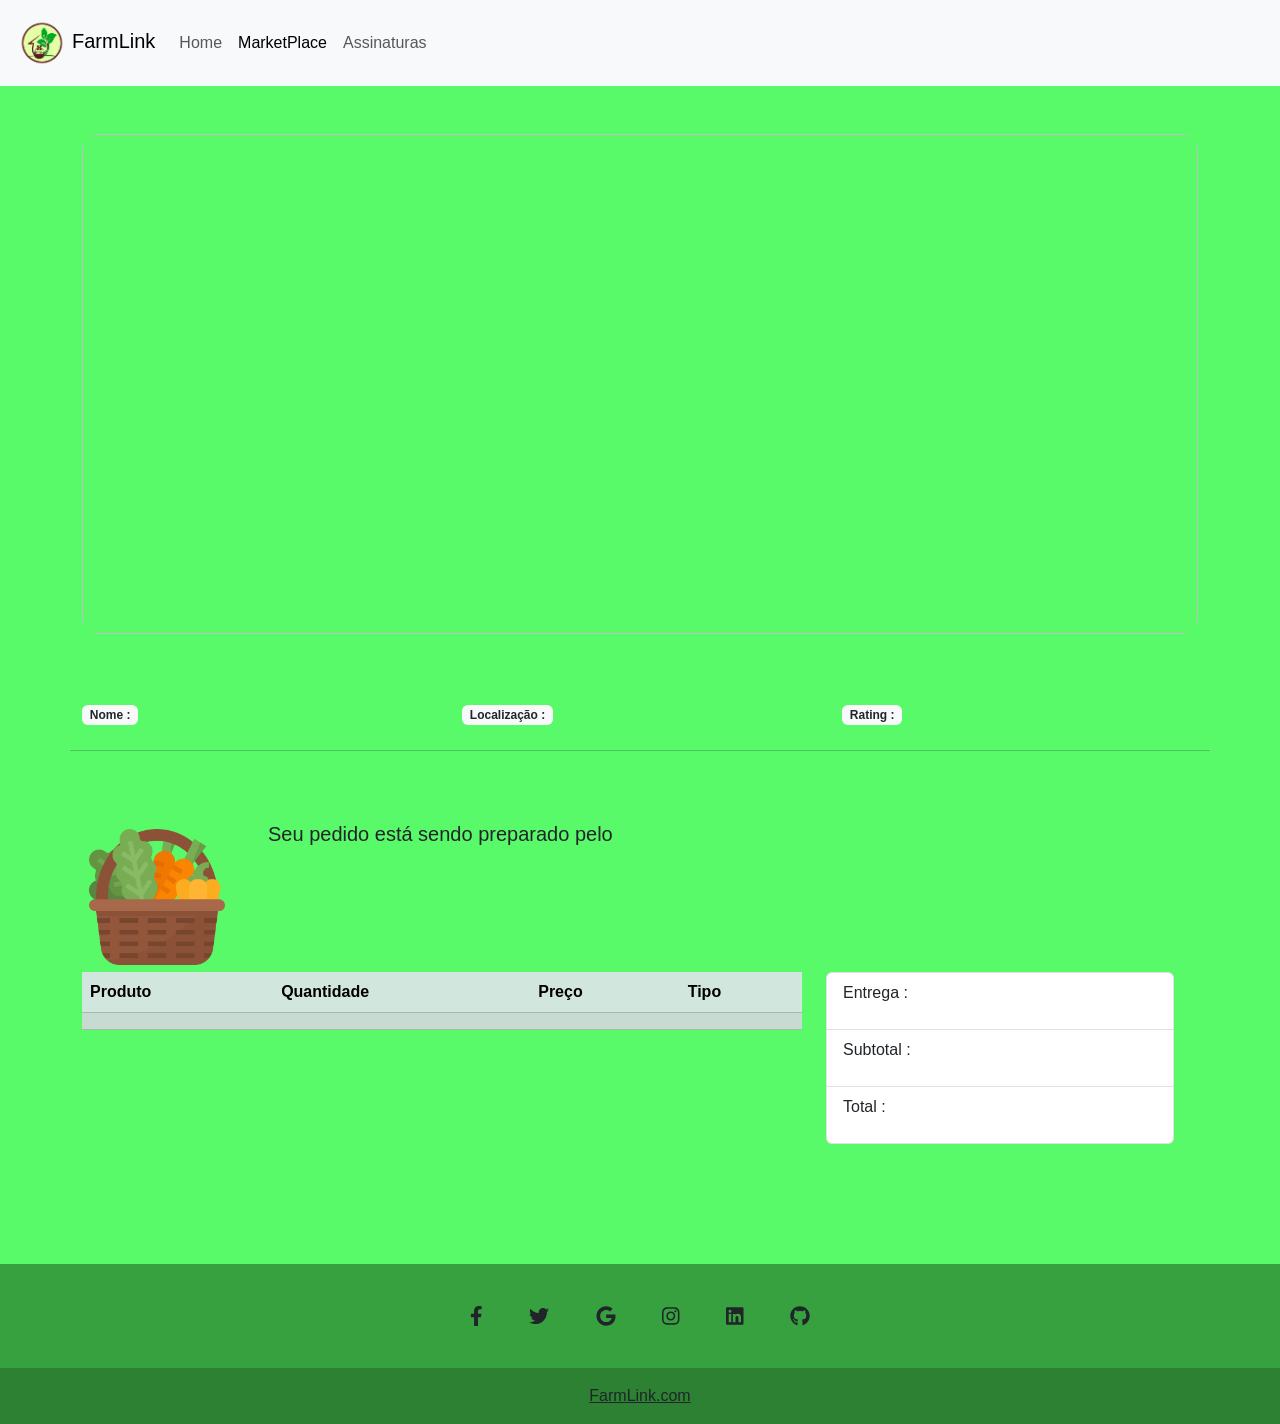
<file: cabazCard.html>
<!DOCTYPE html>
<html lang="en">
<head>
    <meta charset="UTF-8">
    <meta http-equiv="X-UA-Compatible" content="IE=edge">
    <meta name="viewport" content="width=device-width, initial-scale=1.0">
    <link rel="stylesheet" href="all.css">
    <link rel="stylesheet" href="jquery-ui.css">
    <link href="https://cdn.jsdelivr.net/npm/bootstrap@5.0.2/dist/css/bootstrap.min.css" rel="stylesheet" integrity="sha384-EVSTQN3/azprG1Anm3QDgpJLIm9Nao0Yz1ztcQTwFspd3yD65VohhpuuCOmLASjC" crossorigin="anonymous">

    <link rel="stylesheet" href="style/producer.css">
    <link rel="stylesheet" href="pictures/farm1.jpg">
    <style>
      .card{
        border-radius: 10px;
        
      }
      
    </style>
    <link rel="shortcut icon" href="pictures/logo.png" type="image/x-icon">
    <title>FarmLink - Sing In</title>
</head>
<body>
    <nav class="navbar navbar-expand-lg navbar-light bg-light">
        <div class="container-fluid">
          <a class="navbar-brand" href="index.html"><img src="pictures/logo.png" alt="" style="height: 60px; width: 60px;">FarmLink</a>
          <button class="navbar-toggler" type="button" data-bs-toggle="collapse" data-bs-target="#navbarText" aria-controls="navbarText" aria-expanded="false" aria-label="Toggle navigation">
            <span class="navbar-toggler-icon"></span>
          </button>
          <div class="collapse navbar-collapse" id="navbarText">
            <ul class="navbar-nav me-auto mb-2 mb-lg-0">
              <li class="nav-item">
                <a class="nav-link" href="home_cliente.html">Home</a>
              </li>
              <li class="nav-item">
                <a class="nav-link active" aria-current="page" href="marketplace.html">MarketPlace</a>
              </li>
              <li class="nav-item">
                <a class="nav-link" href="html/subscription.html">Assinaturas</a>
              </li>
            </ul>   
          </div>
        </div>
      </nav>
      <br><br>

      <div class="container d-flex justify-content-center">
        <img data-bind="attr:{src : imagemsrc}" class="jumbimg">
      </div>
      <br><br>

      <div class="d-flex justify-content-center">

        <div class="container">
          <div class="row g-12">

                  <div class="col-1" ><span class="badge bg-light text-dark badige">Nome : </span></div>
                  <div class="col-3"><p class="h5" data-bind="text:nome"></p></div>

                  <div class="col-1" ><span class="badge bg-light text-dark badige">Localização : </span></div>
                  <div class="col-3"><p class="h5" data-bind="text:localizacao"></p></div>

                  <div class="col-1" ><span class="badge bg-light text-dark badige">Rating : </span></div>
                  <div class="col-3"><p class="h5" data-bind="text:rating"></p></div>

                  <br><br><hr><br><br><br>

                 <div class="row g-8">
                    <div class="col-2">
                      <img src="pictures/cabaz.png" >
                    </div>
                    <div class="col-6">
                      <p class="h5">Seu pedido está sendo preparado pelo </p><p data-bind="text:nome"></p>
                    </div>
                 </div>

                  <div class="row g-12">
                      <div class="col-8">

                          <table class="table table-success table-striped">
                        <thead>

                            <tr>
                              <th scope="col">Produto</th>
                              <th scope="col">Quantidade</th>
                              <th scope="col">Preço</th>
                              <th scope="col">Tipo</th>
                            </tr>

                        </thead>

                        <tbody data-bind="foreach:GetItensCabaz()">

                          <tr>

                            <td data-bind="text:produto"></td>
                            <td data-bind="text:quantidade"></td>
                            <td data-bind="text:preco"></td>
                            <td data-bind="text:tipo"></td>

                          </tr>
                          
                        </tbody>
                    </table>

                      </div>

                    


                    <div class="col-4">
                      <ol class="list-group list-group">
                        <li class="list-group-item">Entrega :<p data-bind="text:entrega"></p> </li>
                        <li class="list-group-item">Subtotal : <p data-bind="text:getTotal()"></p></li>
                        <li class="list-group-item">Total : <p data-bind="text:total"></p></li>
                      </ol>
                    </div>
                  </div>

          </div>
              
        </div>

      </div>
      
      <br><br><br><br><br>
      <footer class="text-center text-white" style="background-color: #37a140;">
        <!-- Grid container -->
        <div class="container pt-4">
          <!-- Section: Social media -->
          <section class="mb-4">
            <!-- Facebook -->
            <a
              class="btn btn-link btn-floating btn-lg text-dark m-1"
              href="#!"
              role="button"
              data-mdb-ripple-color="dark"
              ><i class="fab fa-facebook-f"></i
            ></a>
      
            <!-- Twitter -->
            <a
              class="btn btn-link btn-floating btn-lg text-dark m-1"
              href="#!"
              role="button"
              data-mdb-ripple-color="dark"
              ><i class="fab fa-twitter"></i
            ></a>
      
            <!-- Google -->
            <a
              class="btn btn-link btn-floating btn-lg text-dark m-1"
              href="#!"
              role="button"
              data-mdb-ripple-color="dark"
              ><i class="fab fa-google"></i
            ></a>
      
            <!-- Instagram -->
            <a
              class="btn btn-link btn-floating btn-lg text-dark m-1"
              href="#!"
              role="button"
              data-mdb-ripple-color="dark"
              ><i class="fab fa-instagram"></i
            ></a>
      
            <!-- Linkedin -->
            <a
              class="btn btn-link btn-floating btn-lg text-dark m-1"
              href="#!"
              role="button"
              data-mdb-ripple-color="dark"
              ><i class="fab fa-linkedin"></i
            ></a>
            <!-- Github -->
            <a
              class="btn btn-link btn-floating btn-lg text-dark m-1"
              href="#!"
              role="button"
              data-mdb-ripple-color="dark"
              ><i class="fab fa-github"></i
            ></a>
          </section>
          <!-- Section: Social media -->
        </div>
        <!-- Grid container -->
      
        <!-- Copyright -->
        <div class="text-center text-dark p-3" style="background-color: rgba(0, 0, 0, 0.2);">
          <a class="text-dark" href="index.html">FarmLink.com</a>
        </div>
        <!-- Copyright -->
      </footer>



    <script src ="jquery-ui.js"></script>
    <script src ="all.js"></script>
    <script src="knockout-3.5.1.js"></script>
    <script src="jquery-3.6.0.min.js"></script>
    <script src="https://cdn.jsdelivr.net/npm/bootstrap@5.0.2/dist/js/bootstrap.bundle.min.js" integrity="sha384-MrcW6ZMFYlzcLA8Nl+NtUVF0sA7MsXsP1UyJoMp4YLEuNSfAP+JcXn/tWtIaxVXM" crossorigin="anonymous"></script>
    <script src="js/confirmation.js"></script>
</body>
</html>
</file>
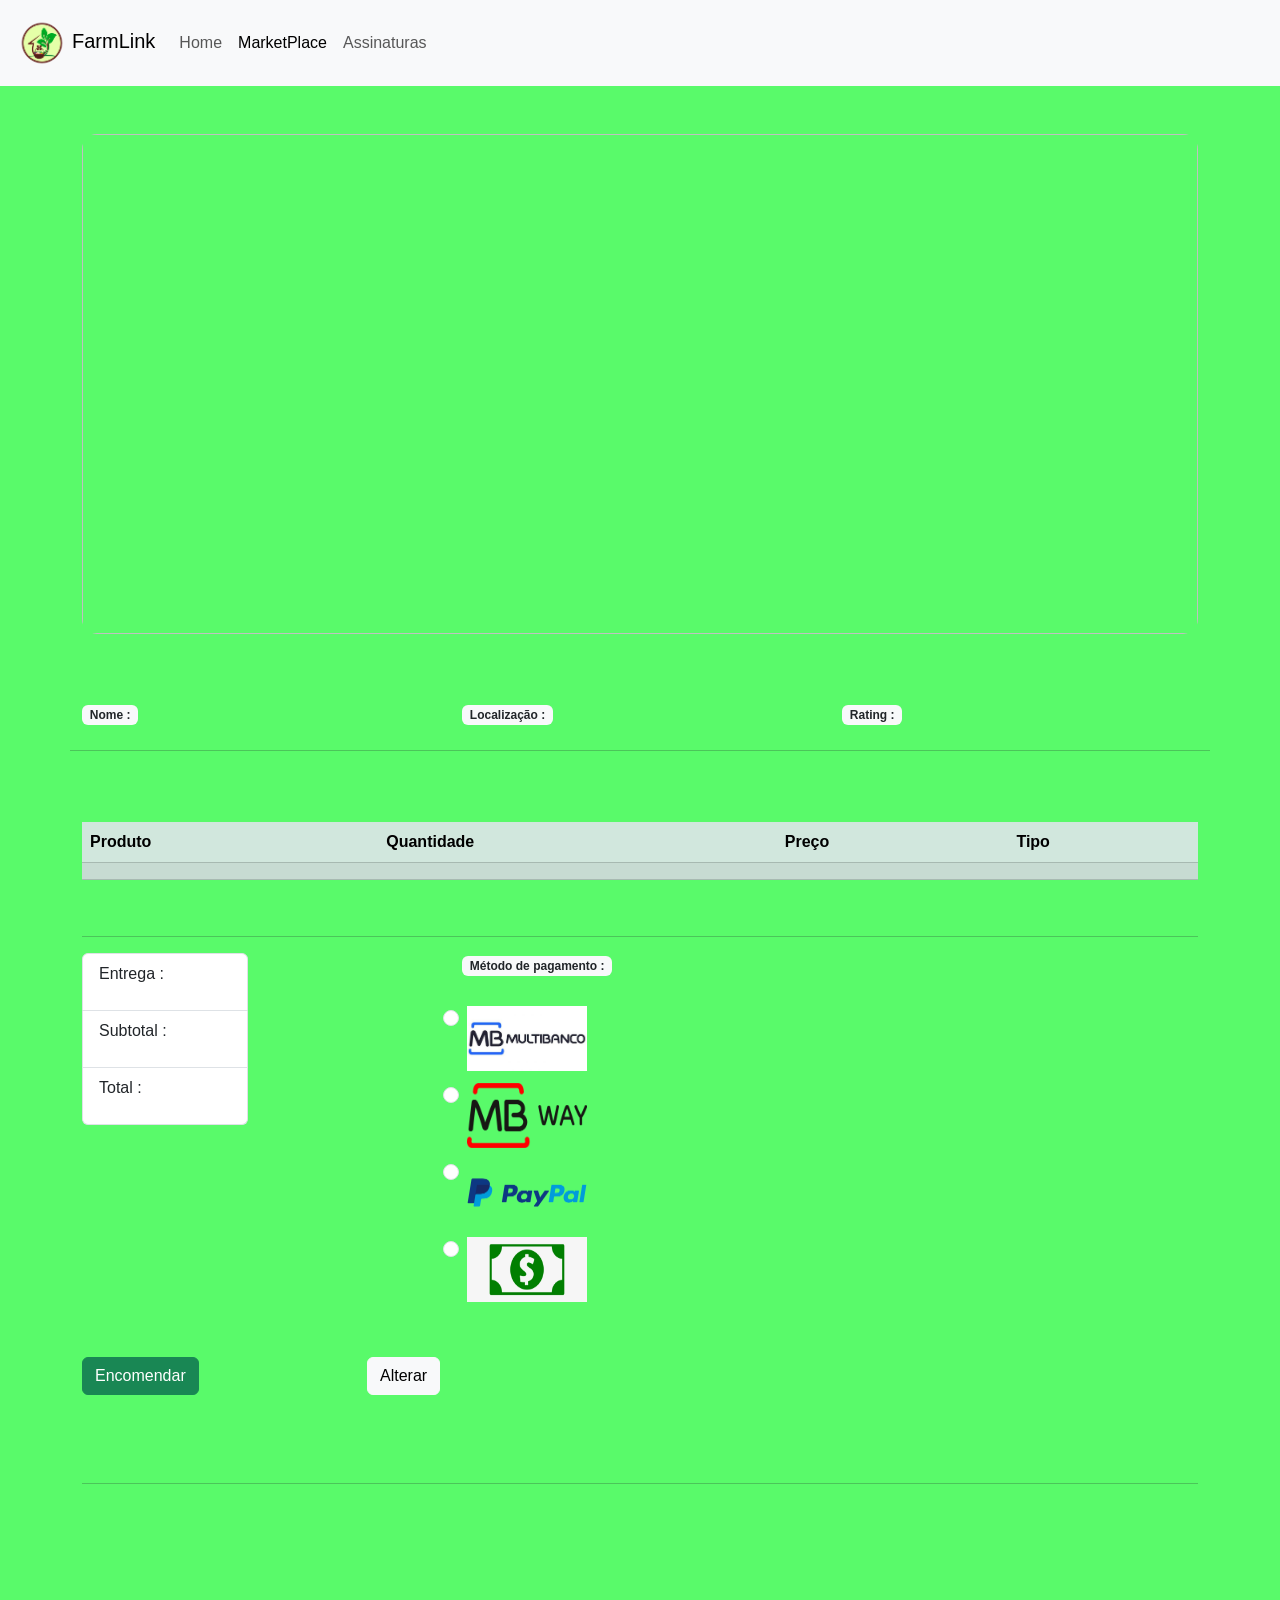
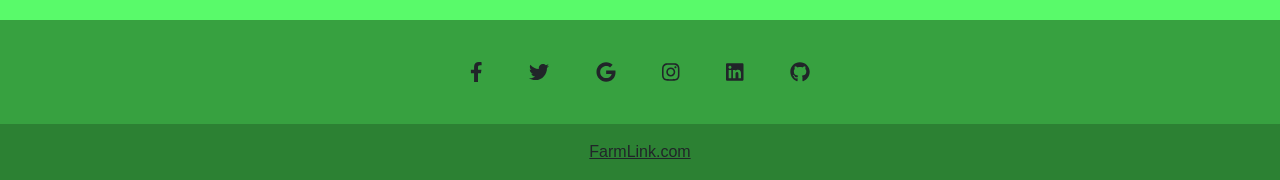
<file: confirmation.html>
<!DOCTYPE html>
<html lang="en">
<head>
    <meta charset="UTF-8">
    <meta http-equiv="X-UA-Compatible" content="IE=edge">
    <meta name="viewport" content="width=device-width, initial-scale=1.0">
    <link rel="stylesheet" href="all.css">
    <link rel="stylesheet" href="jquery-ui.css">
    <link href="https://cdn.jsdelivr.net/npm/bootstrap@5.0.2/dist/css/bootstrap.min.css" rel="stylesheet" integrity="sha384-EVSTQN3/azprG1Anm3QDgpJLIm9Nao0Yz1ztcQTwFspd3yD65VohhpuuCOmLASjC" crossorigin="anonymous">

    <link rel="stylesheet" href="style/producer.css">
    <link rel="stylesheet" href="pictures/farm1.jpg">
    <style>
      .card{
        border-radius: 10px;
        
      }
      
    </style>
    <link rel="shortcut icon" href="pictures/logo.png" type="image/x-icon">
    <title>FarmLink - Sing In</title>
</head>
<body>
    <nav class="navbar navbar-expand-lg navbar-light bg-light">
        <div class="container-fluid">
          <a class="navbar-brand" href="index.html"><img src="pictures/logo.png" alt="" style="height: 60px; width: 60px;">FarmLink</a>
          <button class="navbar-toggler" type="button" data-bs-toggle="collapse" data-bs-target="#navbarText" aria-controls="navbarText" aria-expanded="false" aria-label="Toggle navigation">
            <span class="navbar-toggler-icon"></span>
          </button>
          <div class="collapse navbar-collapse" id="navbarText">
            <ul class="navbar-nav me-auto mb-2 mb-lg-0">
              <li class="nav-item">
                <a class="nav-link" href="index.html">Home</a>
              </li>
              <li class="nav-item">
                <a class="nav-link active" aria-current="page" href="marketplace.html">MarketPlace</a>
              </li>
              <li class="nav-item">
                <a class="nav-link" href="#">Assinaturas</a>
              </li>
            </ul>   
          </div>
        </div>
      </nav>
      <br><br>

      <div class="container d-flex justify-content-center">
        <img data-bind="attr:{src : imagemsrc}" class="jumbimg">
      </div>
      <br><br>

      <div class="d-flex justify-content-center">

        <div class="container">
          <div class="row g-12">

                  <div class="col-1" ><span class="badge bg-light text-dark badige">Nome : </span></div>
                  <div class="col-3"><p class="h5" data-bind="text:nome"></p></div>

                  <div class="col-1" ><span class="badge bg-light text-dark badige">Localização :   </span></div>
                    <div class="col-3"><p class="h5" data-bind="text:localizacao"></p><p data-bind="text:distancia"></p></div>

                  <div class="col-1" ><span class="badge bg-light text-dark badige">Rating : </span></div>
                  <div class="col-3"><p class="h5" data-bind="text:rating"></p></div>

                  <br><br><hr><br><br><br>

                  <div class="col-12">

                    <table class="table table-success table-striped">
                        <thead>

                            <tr>
                              <th scope="col">Produto</th>
                              <th scope="col">Quantidade</th>
                              <th scope="col">Preço</th>
                              <th scope="col">Tipo</th>
                            </tr>

                        </thead>

                        <tbody data-bind="foreach:GetItensCabaz()">

                          <tr>

                            <td data-bind="text:produto"></td>
                            <td data-bind="text:quantidade"></td>
                            <td data-bind="text:preco"></td>
                            <td data-bind="text:tipo"></td>

                          </tr>
                          
                        </tbody>
                    </table>

                    
                    <br><hr>

                    <div class="row g-12">

                        <div class="col-2">
                          <ol class="list-group list-group">
                            <li class="list-group-item">Entrega :<p data-bind="text:entrega"></p> </li>
                            <li class="list-group-item">Subtotal : <p data-bind="text:getTotal()"></p></li>
                            <li class="list-group-item">Total : <p data-bind="text:total"></p></li>
                          </ol>
                        </div>

                        <div class="col-8">
                            <div class="row g-8">
                              <div class="col-3"></div>
                                <div class="col-5"><span class="badge bg-light text-dark badige">Método de pagamento : </span><br><br>
                              <div class="form-check form-check-inline" style="padding: 5px;">
                                <input class="form-check-input" type="radio" name="inlineRadioOptions" id="Multibanco" value="Multibanco">
                                <img class="paymentImg" src="pictures/multibanco.png">
                              </div>
                              <div class="form-check form-check-inline" style="padding: 5px;">
                                <input class="form-check-input" type="radio" name="inlineRadioOptions" id="MbWay" value="MbWay">
                                <img class="paymentImg" src="pictures/mbway.png">
                              </div>
                              <div class="form-check form-check-inline" style="padding: 5px;">
                                <input class="form-check-input" type="radio" name="inlineRadioOptions" id="PayPal" value="PayPal">
                                <img class="paymentImg" src="pictures/paypal.png">
                              </div>
                              <div class="form-check form-check-inline" style="padding: 5px;">
                                <input class="form-check-input" type="radio" name="inlineRadioOptions" id="Dinheiro" value="Dinheiro">
                                <img class="paymentImg" src="pictures/cash.png">
                              </div>
                            </div>
                              
                            </div>
                        </div>
                    </div>
                    
                    <br><br>
                    
                    <div class="row 4">
                      <div class="col-3"><button type="button" class="btn btn-success" data-bind="click:PageCard">Encomendar</button></div>
                      <div class="col-1"><button type="button" class="btn btn-light" data-bind="click:PageTransition">Alterar</button></div>
                        
                    </div>

                    <br><br><br><hr>
                    


          </div>
              

        </div>


      </div>
    </div>

    <br><br><br><br><br>
      <footer class="text-center text-white" style="background-color: #37a140;">
        <!-- Grid container -->
        <div class="container pt-4">
          <!-- Section: Social media -->
          <section class="mb-4">
            <!-- Facebook -->
            <a
              class="btn btn-link btn-floating btn-lg text-dark m-1"
              href="#!"
              role="button"
              data-mdb-ripple-color="dark"
              ><i class="fab fa-facebook-f"></i
            ></a>
      
            <!-- Twitter -->
            <a
              class="btn btn-link btn-floating btn-lg text-dark m-1"
              href="#!"
              role="button"
              data-mdb-ripple-color="dark"
              ><i class="fab fa-twitter"></i
            ></a>
      
            <!-- Google -->
            <a
              class="btn btn-link btn-floating btn-lg text-dark m-1"
              href="#!"
              role="button"
              data-mdb-ripple-color="dark"
              ><i class="fab fa-google"></i
            ></a>
      
            <!-- Instagram -->
            <a
              class="btn btn-link btn-floating btn-lg text-dark m-1"
              href="#!"
              role="button"
              data-mdb-ripple-color="dark"
              ><i class="fab fa-instagram"></i
            ></a>
      
            <!-- Linkedin -->
            <a
              class="btn btn-link btn-floating btn-lg text-dark m-1"
              href="#!"
              role="button"
              data-mdb-ripple-color="dark"
              ><i class="fab fa-linkedin"></i
            ></a>
            <!-- Github -->
            <a
              class="btn btn-link btn-floating btn-lg text-dark m-1"
              href="#!"
              role="button"
              data-mdb-ripple-color="dark"
              ><i class="fab fa-github"></i
            ></a>
          </section>
          <!-- Section: Social media -->
        </div>
        <!-- Grid container -->
      
        <!-- Copyright -->
        <div class="text-center text-dark p-3" style="background-color: rgba(0, 0, 0, 0.2);">
          <a class="text-dark" href="index.html">FarmLink.com</a>
        </div>
        <!-- Copyright -->
      </footer>


    <script src ="jquery-ui.js"></script>
    <script src ="all.js"></script>
    <script src="knockout-3.5.1.js"></script>
    <script src="jquery-3.6.0.min.js"></script>
    <script src="https://cdn.jsdelivr.net/npm/bootstrap@5.0.2/dist/js/bootstrap.bundle.min.js" integrity="sha384-MrcW6ZMFYlzcLA8Nl+NtUVF0sA7MsXsP1UyJoMp4YLEuNSfAP+JcXn/tWtIaxVXM" crossorigin="anonymous"></script>
    <script src="js/confirmation.js"></script>
</body>
</html>
</file>
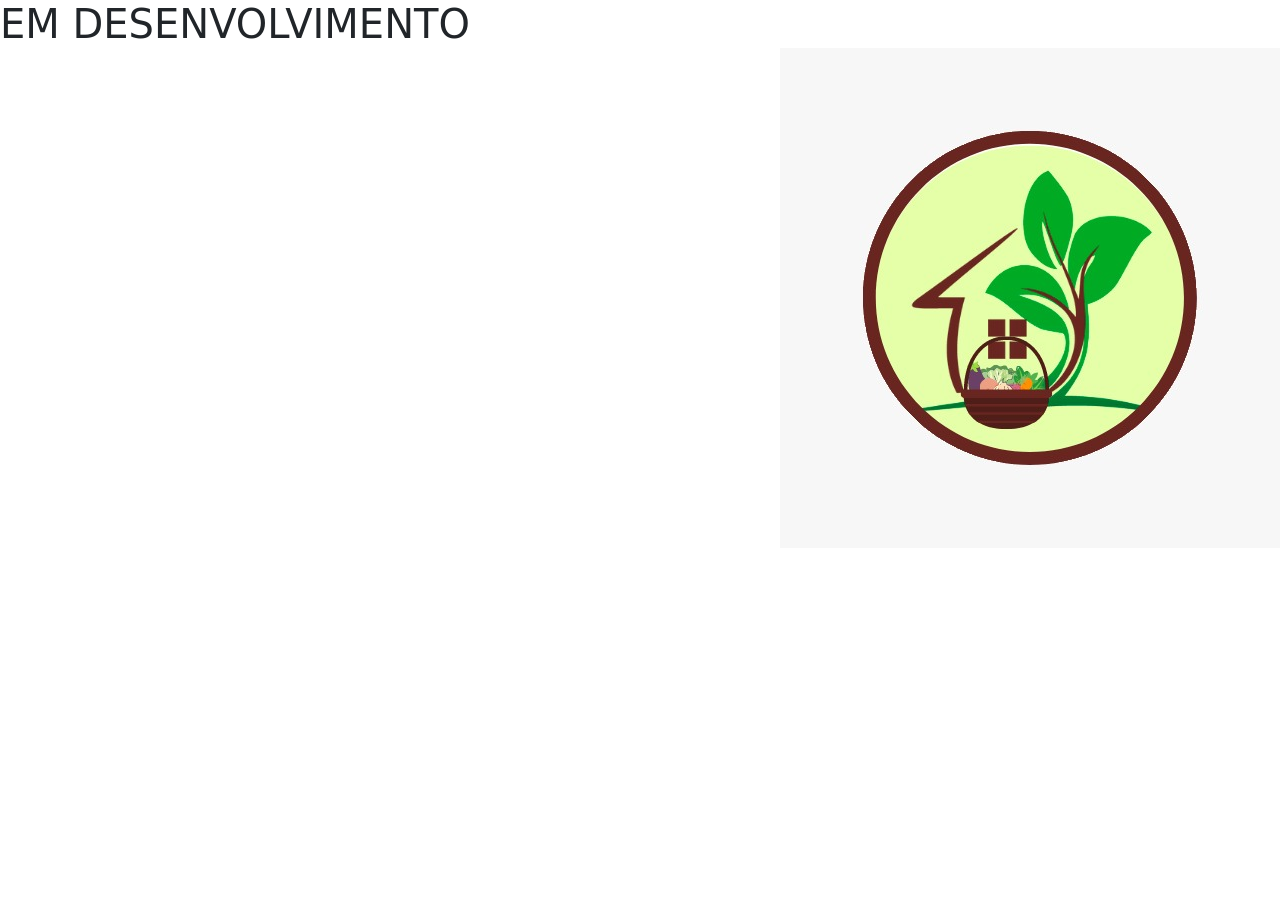
<file: emDesenvolvimento.html>
<!DOCTYPE html>
<html lang="en">
<head>
    <meta charset="UTF-8">
    <meta http-equiv="X-UA-Compatible" content="IE=edge">
    <meta name="viewport" content="width=device-width, initial-scale=1.0">
    <title>Document</title>
    <!-- bootstrap css -->
    <link href="https://cdn.jsdelivr.net/npm/bootstrap@5.0.2/dist/css/bootstrap.min.css" rel="stylesheet" integrity="sha384-EVSTQN3/azprG1Anm3QDgpJLIm9Nao0Yz1ztcQTwFspd3yD65VohhpuuCOmLASjC" crossorigin="anonymous">
    <!--styles css-->
    <link rel="stylesheet" href="">
    <!-- jquery-->
    <script src="jquery-3.6.0.min.js"></script>
    <!--font awesome n sei se está atualizado-->
    <link rel="stylesheet" href="https://cdnjs.cloudflare.com/ajax/libs/font-awesome/4.7.0/css/font-awesome.min.css">
    <!--knockout-->
    <script src="knockout-3.5.1.js"></script>
</head>
<body>
    <h1 style="margin: auto;">EM DESENVOLVIMENTO</h1>
    <img src="logo.jpeg" width="500px" style="float: right;">
    <!-- bootstrap and js bundle-->
    <script src="https://cdn.jsdelivr.net/npm/bootstrap@5.0.2/dist/js/bootstrap.bundle.min.js" integrity="sha384-MrcW6ZMFYlzcLA8Nl+NtUVF0sA7MsXsP1UyJoMp4YLEuNSfAP+JcXn/tWtIaxVXM" crossorigin="anonymous"></script>
    <!--Javascript-->
    <script src=""></script>
</body>
</html>
</file>
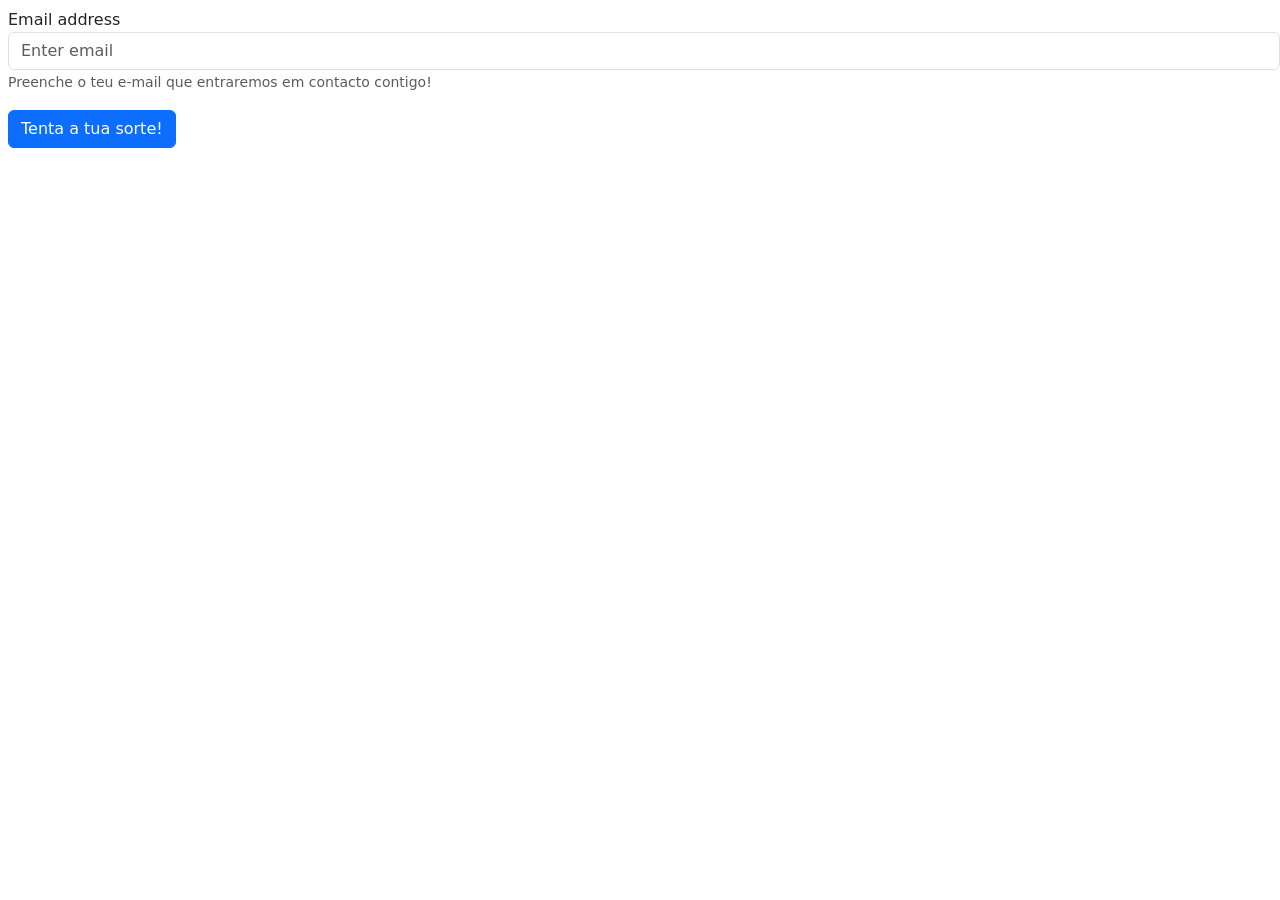
<file: form.html>
<!DOCTYPE html>
<html lang="en">
<head>
    <meta charset="UTF-8">
    <meta http-equiv="X-UA-Compatible" content="IE=edge">
    <meta name="viewport" content="width=device-width, initial-scale=1.0">
    <title>Document</title>
    <!-- bootstrap css -->
    <link href="https://cdn.jsdelivr.net/npm/bootstrap@5.0.2/dist/css/bootstrap.min.css" rel="stylesheet" integrity="sha384-EVSTQN3/azprG1Anm3QDgpJLIm9Nao0Yz1ztcQTwFspd3yD65VohhpuuCOmLASjC" crossorigin="anonymous">

    <!-- jquery-->
    <script src="jquery-3.6.0.min.js"></script>
    <!--font awesome n sei se está atualizado-->
    <link rel="stylesheet" href="https://cdnjs.cloudflare.com/ajax/libs/font-awesome/4.7.0/css/font-awesome.min.css">
    <!--knockout-->
    <script src="knockout-3.5.1.js"></script>
</head>
<body>
    <form>
        <div class="form-group ms-2 mt-2">
          <label for="future_email">Email address</label>
          <input type="email" class="form-control" id="future_email" aria-describedby="emailHelp" placeholder="Enter email">
          <small id="emailHelp8" class="form-text text-muted">Preenche o teu e-mail que entraremos em contacto contigo!</small>
        </div>
        <button type="button" class="btn btn-primary mt-3 ms-2" > Tenta a tua sorte! </button>
    </form>
    <!-- bootstrap and js bundle-->
    <script src="https://cdn.jsdelivr.net/npm/bootstrap@5.0.2/dist/js/bootstrap.bundle.min.js" integrity="sha384-MrcW6ZMFYlzcLA8Nl+NtUVF0sA7MsXsP1UyJoMp4YLEuNSfAP+JcXn/tWtIaxVXM" crossorigin="anonymous"></script>
    <!--Javascript-->
</body>
<script>
    $(document).ready(function(){
        $("button").click(function(){
            retval=true
            if($("#future_email").val()=="" || $("#future_email").val().includes("@")==false || $("#future_email").val().includes(".")==false){
                alert("Preencheste mal o formulário!")
                retval=false
            }
            if(retval==true){
                alert("Obrigado :)")
                window.location.href = "index.html"
            }
        })
        $("form").submit(function(){
            retval=true
            if($("#future_email").val()=="" || $("#future_email").val().includes("@")==false || $("#future_email").val().includes(".")==false){
                alert("Preencheste mal o formulário!")
                retval=false
            }
            if(retval==true){
                alert("Obrigado :)")
                window.location.href = "index.html"
            }
            return false
        })
    })
</script>
</html>
</file>
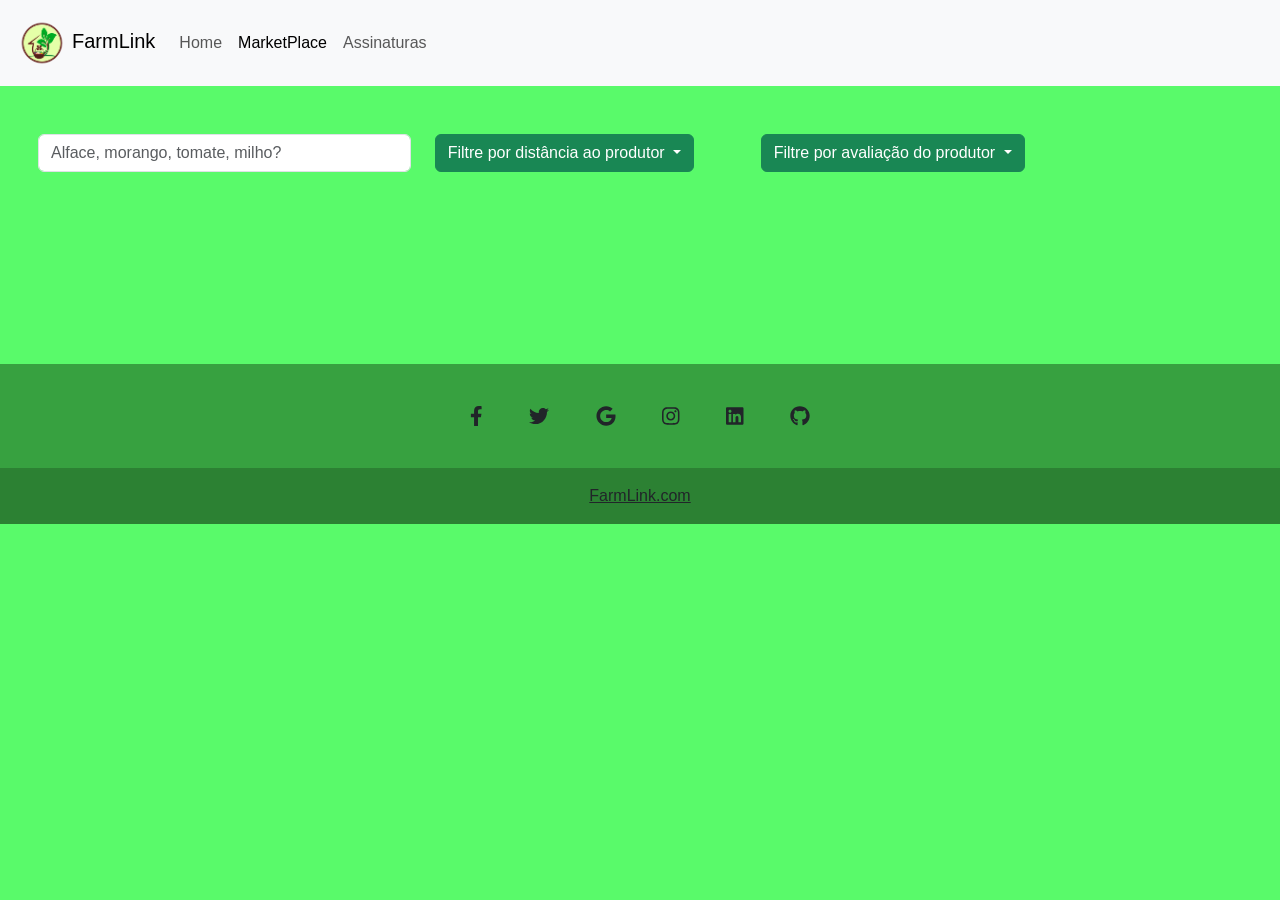
<file: marketplace.html>
<!DOCTYPE html>
<html lang="en">
<head>
    <meta charset="UTF-8">
    <meta http-equiv="X-UA-Compatible" content="IE=edge">
    <meta name="viewport" content="width=device-width, initial-scale=1.0">
    <link rel="stylesheet" href="all.css">
    <link rel="stylesheet" href="jquery-ui.css">
    <link href="https://cdn.jsdelivr.net/npm/bootstrap@5.0.2/dist/css/bootstrap.min.css" rel="stylesheet" integrity="sha384-EVSTQN3/azprG1Anm3QDgpJLIm9Nao0Yz1ztcQTwFspd3yD65VohhpuuCOmLASjC" crossorigin="anonymous">

    <link rel="stylesheet" href="MainStyles.css">
    <style>
      .card{
        border-radius: 10px;
        cursor: pointer;
        
      }
      img{
          border-radius: 10px;
        }

      
    </style>
    <link rel="shortcut icon" href="pictures/logo.png" type="image/x-icon">
    <title>FarmLink - Sing In</title>
</head>
<body>
    <nav class="navbar navbar-expand-lg navbar-light bg-light">
        <div class="container-fluid">
          <a class="navbar-brand" href="index.html"><img src="pictures/logo.png" alt="" style="height: 60px; width: 60px;">FarmLink</a>
          <button class="navbar-toggler" type="button" data-bs-toggle="collapse" data-bs-target="#navbarText" aria-controls="navbarText" aria-expanded="false" aria-label="Toggle navigation">
            <span class="navbar-toggler-icon"></span>
          </button>
          <div class="collapse navbar-collapse" id="navbarText">
            <ul class="navbar-nav me-auto mb-2 mb-lg-0">
              <li class="nav-item">
                <a class="nav-link" href="home_cliente.html">Home</a>
              </li>
              <li class="nav-item">
                <a class="nav-link active" aria-current="page" href="marketplace.html">MarketPlace</a>
              </li>
              <li class="nav-item">
                <a class="nav-link" href="html/subscription.html">Assinaturas</a>
              </li>
            </ul>   
          </div>
        </div>
      </nav>

      <br><br>
      <div class="row">
          <div class="col-4" style="padding-left: 50px;"><input class="form-control" type="search" placeholder="Alface, morango, tomate, milho?" aria-label="Search" data-bind="value:pesquisado"></div>
          <div class="col-3 dropdown">
            <button class="btn btn-success dropdown-toggle" type="button" id="dropdownMenuButton1" data-bs-toggle="dropdown" aria-expanded="false">
              Filtre por distância ao produtor
            </button>
            <ul class="dropdown-menu" aria-labelledby="dropdownMenuButton1">
              <li style="cursor: pointer; padding-left: 14px;" data-bind="click:zero">00 - 10km </li>
              <li style="cursor: pointer; padding-left: 14px;padding-right: 5px;" data-bind="click:dez"> 10 - 20km</li>
              <li style="cursor: pointer; padding-left: 14px;" data-bind="click:vinte"> 20 - 30km </li>
              <li style="cursor: pointer; padding-left: 14px;" data-bind="click:trinta"> 30 - 40km </li>
            </ul>
          </div>
          <div class="col-3 dropdown">
            <button class="btn btn-success dropdown-toggle" type="button" id="dropdownMenuButton2" data-bs-toggle="dropdown" aria-expanded="false">
              Filtre por avaliação do produtor
            </button>
            <ul class="dropdown-menu" aria-labelledby="dropdownMenuButton1">
              <li style="cursor: pointer; padding-left: 14px;" data-bind="click:noventa">100 - 90% </li>
              <li style="cursor: pointer; padding-left: 14px;padding-right: 5px;" data-bind="click:oitenta"> 90 - 80% </li>
              <li style="cursor: pointer; padding-left: 14px;" data-bind="click:setenta"> 80 - 70% </li>
            </ul>
          </div>
      </div>
        <br><br><br>

      

    <div class="d-flex justify-content-center">
      <div class="row g-12" data-bind="foreach:produtos"> 
          <!-- ko if: $parent.pesquisado()!=""-->
          <!-- ko if: produto.toLowerCase().includes($parent.pesquisado())  -->
          <div class="col-4 prodcol">
              <div class="card prodcard hvr-grow" style="width:400px">
                <a data-bind="click: PageTrasition">
                  <img class="card-img-top" data-bind="attr: {src : ImagemSrc}" alt="Card image" style="width:100%">
                </a>
                <div class="card-body">
                  <h4 class="card-title" data-bind="text:produto"></h4>
                  <p class="card-text" data-bind="text:GetProdutorNome(productorID)"></p>
                  <br>
                  <i class="fas fa-map-marker-alt"></i>
                  <p class="card-text" data-bind="text:GetProdutorlocalizacao(productorID)">
                     <p class="card-text dist" data-bind="text:distancia"></p>
                     <i class="fas fa-thumbs-up"></i>
                     <p class="card-text avaliacao" data-bind="text:GetProdutorRating(productorID)">
                  </p>
                </div>
              </div>
            </div>
          <!-- /ko -->
          <!-- /ko -->
          <!-- ko if:$parent.pesquisado()=="" -->
                <div class="col-lg-4 prodcol">
                  <div class="card prodcard hvr-grow" style="width:400px">
                    <a data-bind="click: PageTrasition">
                      <img class="card-img-top" data-bind="attr: {src : ImagemSrc}" alt="Card image" style="width:100%">
                    </a>
                    <div class="card-body">
                      <h4 class="card-title" data-bind="text:produto"></h4>
                      <p class="card-text" data-bind="text:GetProdutorNome(productorID)"></p>
                      <br>
                      <i class="fas fa-map-marker-alt"></i>
                      <p class="card-text" data-bind="text:GetProdutorlocalizacao(productorID)">
                        <p class="card-text dist" data-bind="text:distancia"></p>
                        <i class="fas fa-thumbs-up"></i>
                        <p class="card-text avaliacao" data-bind="text:GetProdutorRating(productorID)"></p>
                    </div>
                  </div>
              </div>
              <!-- /ko -->
            </div>
      </div>
    </div>

    <br><br><br><br><br>
    <footer class="text-center text-white" style="background-color: #37a140;">
      <!-- Grid container -->
      <div class="container pt-4">
        <!-- Section: Social media -->
        <section class="mb-4">
          <!-- Facebook -->
          <a
            class="btn btn-link btn-floating btn-lg text-dark m-1"
            href="#!"
            role="button"
            data-mdb-ripple-color="dark"
            ><i class="fab fa-facebook-f"></i
          ></a>
    
          <!-- Twitter -->
          <a
            class="btn btn-link btn-floating btn-lg text-dark m-1"
            href="#!"
            role="button"
            data-mdb-ripple-color="dark"
            ><i class="fab fa-twitter"></i
          ></a>
    
          <!-- Google -->
          <a
            class="btn btn-link btn-floating btn-lg text-dark m-1"
            href="#!"
            role="button"
            data-mdb-ripple-color="dark"
            ><i class="fab fa-google"></i
          ></a>
    
          <!-- Instagram -->
          <a
            class="btn btn-link btn-floating btn-lg text-dark m-1"
            href="#!"
            role="button"
            data-mdb-ripple-color="dark"
            ><i class="fab fa-instagram"></i
          ></a>
    
          <!-- Linkedin -->
          <a
            class="btn btn-link btn-floating btn-lg text-dark m-1"
            href="#!"
            role="button"
            data-mdb-ripple-color="dark"
            ><i class="fab fa-linkedin"></i
          ></a>
          <!-- Github -->
          <a
            class="btn btn-link btn-floating btn-lg text-dark m-1"
            href="#!"
            role="button"
            data-mdb-ripple-color="dark"
            ><i class="fab fa-github"></i
          ></a>
        </section>
        <!-- Section: Social media -->
      </div>
      <!-- Grid container -->
    
      <!-- Copyright -->
      <div class="text-center text-dark p-3" style="background-color: rgba(0, 0, 0, 0.2);">
        <a class="text-dark" href="index.html">FarmLink.com</a>
      </div>
      <!-- Copyright -->
    </footer>

    <script src ="jquery-ui.js"></script>
    <script src ="all.js"></script>
    <script src="knockout-3.5.1.js"></script>
    <script src="jquery-3.6.0.min.js"></script>
    <script>
      function zerarId() {
        localStorage.setItem("SelectedProducerID", JSON.stringify("000"))
      }
      window.onload = zerarId()
    </script>
    <script src="marketPlaceController.js"></script>
    <script src="localStorageController.js"></script>
    <script src="https://cdn.jsdelivr.net/npm/bootstrap@5.0.2/dist/js/bootstrap.bundle.min.js" integrity="sha384-MrcW6ZMFYlzcLA8Nl+NtUVF0sA7MsXsP1UyJoMp4YLEuNSfAP+JcXn/tWtIaxVXM" crossorigin="anonymous"></script>
</body>
</html>
</file>
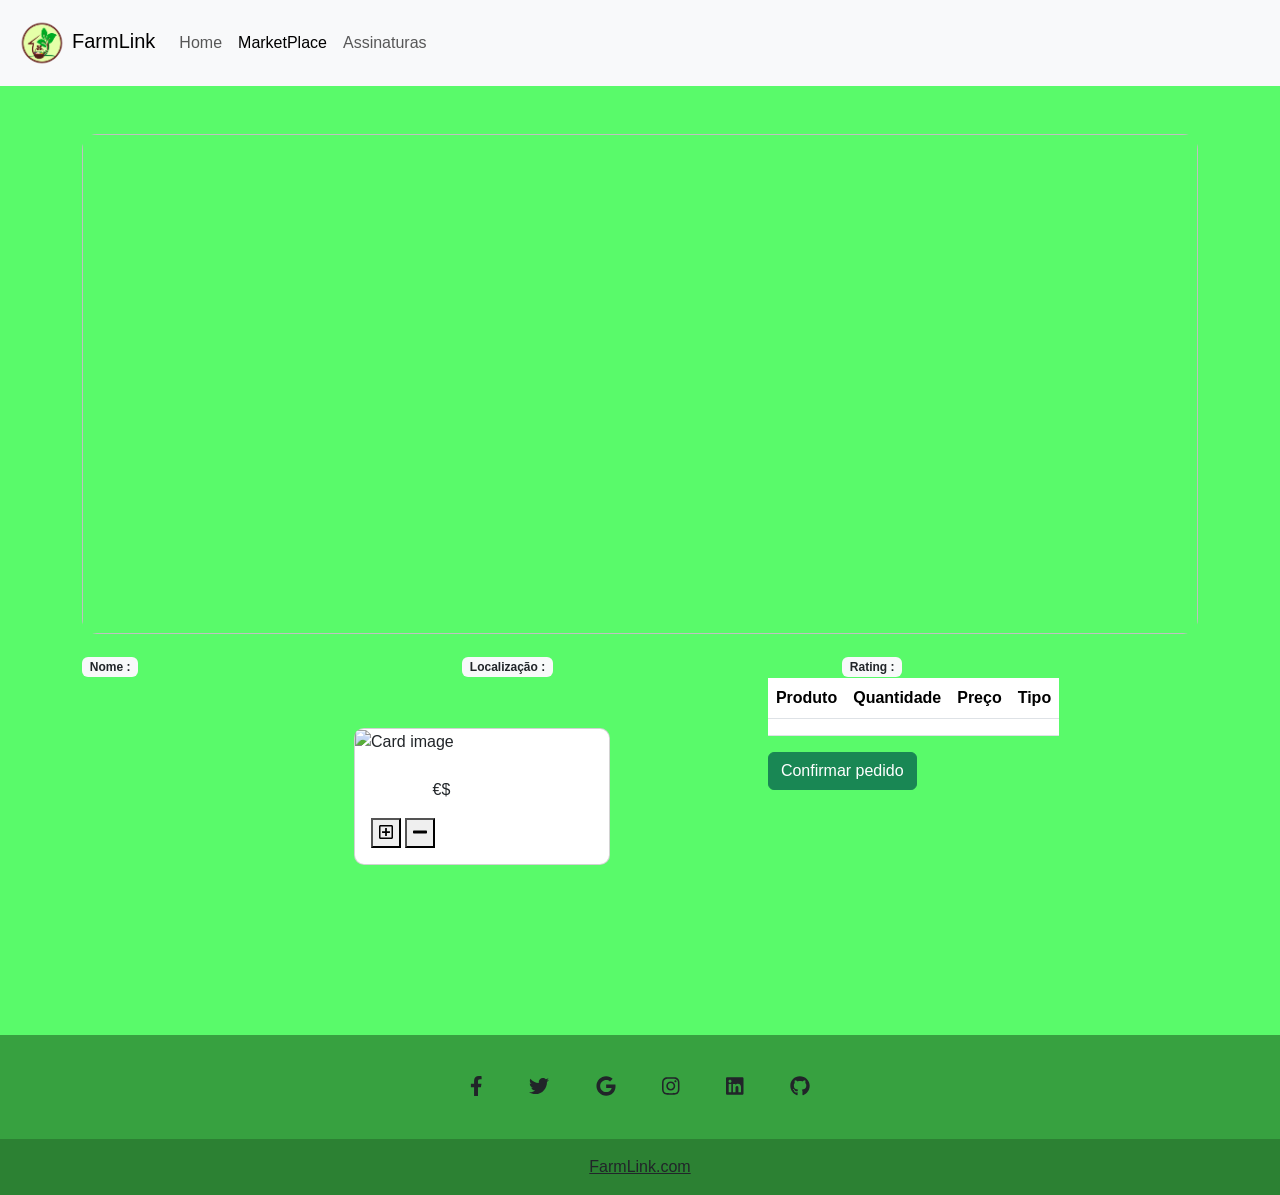
<file: ProducerProfile.html>
<!DOCTYPE html>
<html lang="en">
<head>
    <meta charset="UTF-8">
    <meta http-equiv="X-UA-Compatible" content="IE=edge">
    <meta name="viewport" content="width=device-width, initial-scale=1.0">
    <link rel="stylesheet" href="all.css">
    <link rel="stylesheet" href="jquery-ui.css">
    <link href="https://cdn.jsdelivr.net/npm/bootstrap@5.0.2/dist/css/bootstrap.min.css" rel="stylesheet" integrity="sha384-EVSTQN3/azprG1Anm3QDgpJLIm9Nao0Yz1ztcQTwFspd3yD65VohhpuuCOmLASjC" crossorigin="anonymous">

    <link rel="stylesheet" href="style/producer.css">
    <link rel="stylesheet" href="pictures/farm1.jpg">
    <style>
      .card{
        border-radius: 10px;
        
      }
      
    </style>
    <link rel="shortcut icon" href="pictures/logo.png" type="image/x-icon">
    <title>FarmLink - Sing In</title>
</head>
<body>
    <nav class="navbar navbar-expand-lg navbar-light bg-light">
        <div class="container-fluid">
          <a class="navbar-brand" href="index.html"><img src="pictures/logo.png" alt="" style="height: 60px; width: 60px;">FarmLink</a>
          <button class="navbar-toggler" type="button" data-bs-toggle="collapse" data-bs-target="#navbarText" aria-controls="navbarText" aria-expanded="false" aria-label="Toggle navigation">
            <span class="navbar-toggler-icon"></span>
          </button>
          <div class="collapse navbar-collapse" id="navbarText">
            <ul class="navbar-nav me-auto mb-2 mb-lg-0">
              <li class="nav-item">
                <a class="nav-link" href="home_cliente.html">Home</a>
              </li>
              <li class="nav-item">
                <a class="nav-link active" aria-current="page" href="marketplace.html">MarketPlace</a>
              </li>
              <li class="nav-item">
                <a class="nav-link" href="html/subscription.html">Assinaturas</a>
              </li>
            </ul>   
          </div>
        </div>
      </nav>
      <br><br>

      <div class="container d-flex justify-content-center">
        <img data-bind="attr:{src : imagemsrc}" class="jumbimg">

        
      </div>


      <div class="d-flex justify-content-center">

            <div class="container">
              <div class="row g-10">

                    <div class="col-1" ><span class="badge bg-light text-dark badige">Nome : </span></div>
                    <div class="col-3"><p class="h5" data-bind="text:nome"></p></div>
  
                    <div class="col-1" ><span class="badge bg-light text-dark badige">Localização :   </span></div>
                    <div class="col-3"><p class="h5" data-bind="text:localizacao"></p><p data-bind="text:distancia"></p></div>
  
                    <div class="col-1" ><span class="badge bg-light text-dark badige">Rating : </span></div>
                    <div class="col-3"><p class="h5" data-bind="text:rating"></p></div>


              </div>
                  

            </div>

      </div>

      
      


      

    <div class="d-flex justify-content-center">

          <div class="row g-12">


              <div class="col-8">

                  <div class="row g-12" data-bind="foreach:produtos">

                      <div class="col-3 produtoCard">
                              <div class="card produtoCard hvr-grow" style="width:16rem;">
                                <img class="card-img-top" data-bind="attr : {src : ImagemSrc }" alt="Card image" style="width:100%">
                                <div class="card-body">
                                  <h4 class="card-title" data-bind="text:produto"></h4>
                                  <div class="row g-6">
                                    <p class="col-3 card-text" data-bind="text:preco"></p>
                                    <p class="col-3">€$</p>
                                  </div>
                                  <button id="AddItem" data-bind="click:AddItem"><i class="far fa-plus-square"></i></button>
                                  <button id="RemoveItem" data-bind="click:RemoveItem"><i class="fas fa-minus"></i></button>

                                </div>
                              </div>

                      </div>

                  </div>

              </div>
              
              <div class="col-4" data-bind="if:cabazPreenchido" >
                <table class="table bg-light tabelaprodutos">
                  <thead>
                    <tr>
                      <th scope="col">Produto</th>
                      <th scope="col">Quantidade</th>
                      <th scope="col">Preço</th>
                      <th scope="col">Tipo</th>
                    </tr>
                  </thead>
                    <tbody id="itenscabaz" data-bind="foreach:GetItensCabaz">
                    <tr>
                      <td data-bind="text:produto"></td>
                      <td data-bind="text:quantidade"></td>
                      <td data-bind="text:preco"></td>
                      <td data-bind="text:tipo"></td>
                    </tr>
                  </tbody>
                  
                </table>
                
                
                <button type="button" class="btn btn-success " data-bind="click:pageTransition">Confirmar pedido</button>
               
              </div>

          </div>

    </div>
    <br><br><br><br><br>
    <footer class="text-center text-white" style="background-color: #37a140;">
      <!-- Grid container -->
      <div class="container pt-4">
        <!-- Section: Social media -->
        <section class="mb-4">
          <!-- Facebook -->
          <a
            class="btn btn-link btn-floating btn-lg text-dark m-1"
            href="#!"
            role="button"
            data-mdb-ripple-color="dark"
            ><i class="fab fa-facebook-f"></i
          ></a>
    
          <!-- Twitter -->
          <a
            class="btn btn-link btn-floating btn-lg text-dark m-1"
            href="#!"
            role="button"
            data-mdb-ripple-color="dark"
            ><i class="fab fa-twitter"></i
          ></a>
    
          <!-- Google -->
          <a
            class="btn btn-link btn-floating btn-lg text-dark m-1"
            href="#!"
            role="button"
            data-mdb-ripple-color="dark"
            ><i class="fab fa-google"></i
          ></a>
    
          <!-- Instagram -->
          <a
            class="btn btn-link btn-floating btn-lg text-dark m-1"
            href="#!"
            role="button"
            data-mdb-ripple-color="dark"
            ><i class="fab fa-instagram"></i
          ></a>
    
          <!-- Linkedin -->
          <a
            class="btn btn-link btn-floating btn-lg text-dark m-1"
            href="#!"
            role="button"
            data-mdb-ripple-color="dark"
            ><i class="fab fa-linkedin"></i
          ></a>
          <!-- Github -->
          <a
            class="btn btn-link btn-floating btn-lg text-dark m-1"
            href="#!"
            role="button"
            data-mdb-ripple-color="dark"
            ><i class="fab fa-github"></i
          ></a>
        </section>
        <!-- Section: Social media -->
      </div>
      <!-- Grid container -->
    
      <!-- Copyright -->
      <div class="text-center text-dark p-3" style="background-color: rgba(0, 0, 0, 0.2);">
        <a class="text-dark" href="index.html">FarmLink.com</a>
      </div>
      <!-- Copyright -->
    </footer>


    <script src ="jquery-ui.js"></script>
    <script src ="all.js"></script>
    <script src="knockout-3.5.1.js"></script>
    <script src="jquery-3.6.0.min.js"></script>
    <script src="localStorageController.js"></script>
    <script src="https://cdn.jsdelivr.net/npm/bootstrap@5.0.2/dist/js/bootstrap.bundle.min.js" integrity="sha384-MrcW6ZMFYlzcLA8Nl+NtUVF0sA7MsXsP1UyJoMp4YLEuNSfAP+JcXn/tWtIaxVXM" crossorigin="anonymous"></script>
    <script src="js/producerController.js"></script>
</body>
</html>
</file>
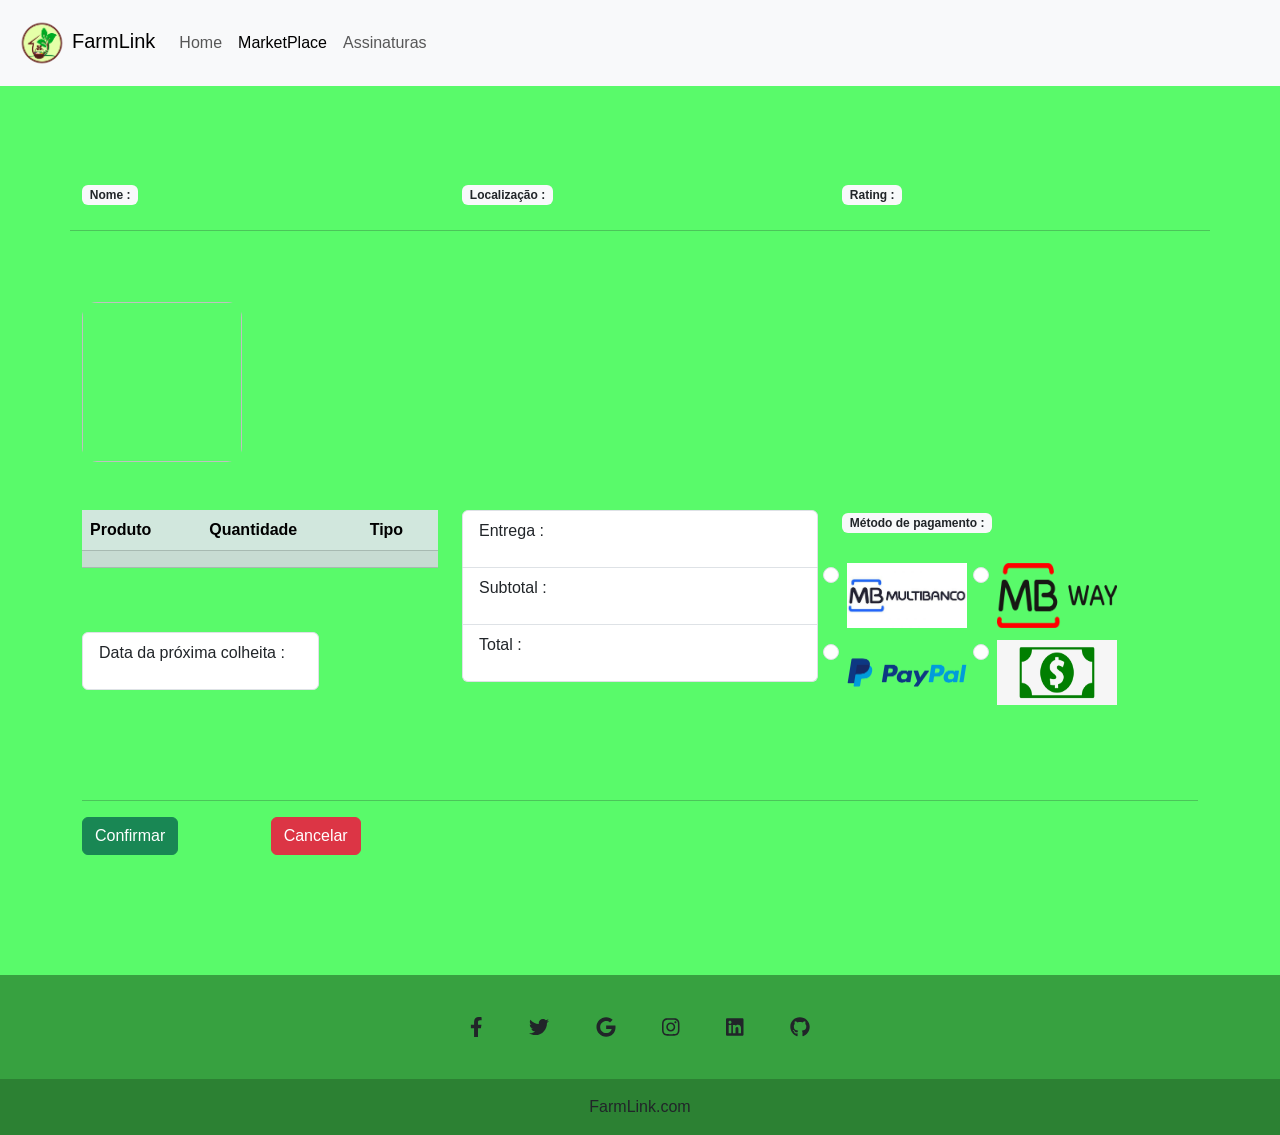
<file: html/confirmationSubscription.html>
<!DOCTYPE html>
<html lang="en">
<head>
    <meta charset="UTF-8">
    <meta http-equiv="X-UA-Compatible" content="IE=edge">
    <meta name="viewport" content="width=device-width, initial-scale=1.0">
    <link rel="stylesheet" href="/all.css">
    <link rel="stylesheet" href="/jquery-ui.css">
    <link href="https://cdn.jsdelivr.net/npm/bootstrap@5.0.2/dist/css/bootstrap.min.css" rel="stylesheet" integrity="sha384-EVSTQN3/azprG1Anm3QDgpJLIm9Nao0Yz1ztcQTwFspd3yD65VohhpuuCOmLASjC" crossorigin="anonymous">


    <link rel="stylesheet" href="../style/signConfir.css">
    <style>
      .card{
        border-radius: 10px;
        
      }
      
    </style>
    <link rel="shortcut icon" href="../pictures/logo.png" type="image/x-icon">
    <title>FarmLink - Sing In</title>
</head>
<body>
    <nav class="navbar navbar-expand-lg navbar-light bg-light">
        <div class="container-fluid">
          <a class="navbar-brand" href="/index.html"><img src="../pictures/logo.png" alt="" style="height: 60px; width: 60px;">FarmLink</a>
          <button class="navbar-toggler" type="button" data-bs-toggle="collapse" data-bs-target="#navbarText" aria-controls="navbarText" aria-expanded="false" aria-label="Toggle navigation">
            <span class="navbar-toggler-icon"></span>
          </button>
          <div class="collapse navbar-collapse" id="navbarText">
            <ul class="navbar-nav me-auto mb-2 mb-lg-0">
              <li class="nav-item">
                <a class="nav-link" href="/home_cliente.html">Home</a>
              </li>
              <li class="nav-item">
                <a class="nav-link active" aria-current="page" href="/marketplace.html">MarketPlace</a>
              </li>
              <li class="nav-item">
                <a class="nav-link" href="subscription.html">Assinaturas</a>
              </li>
            </ul>   
          </div>
        </div>
      </nav>
      <br><br>

      <div class="container d-flex justify-content-center">
        <img data-bind="attr:{src : getProducerImg()}" class="jumbimg">
      </div>
      <br><br>

      <div class="d-flex justify-content-center">

        <div class="container">
          <div class="row g-12">

                  <div class="col-1" ><span class="badge bg-light text-dark badige">Nome : </span></div>
                  <div class="col-3"><p class="h5" data-bind="text:nome"></p></div>

                  <div class="col-1" ><span class="badge bg-light text-dark badige">Localização :   </span></div>
                    <div class="col-3"><p class="h5" data-bind="text:localizacao"></p></div>

                  <div class="col-1" ><span class="badge bg-light text-dark badige">Rating : </span></div>
                  <div class="col-3"><p class="h5" data-bind="text:rating"></p></div>

                  <br><br><hr><br><br><br>
                  <div class="col-12">
                    <div class="row g-6" data-bind="foreach:produtos">
                      <div class="col-2"><img data-bind="attr:{src: ImagemSrc}" style="width:10rem; height: 10rem; border-radius: 15px;"></div>

                    </div>
                    <br><br>
                  </div>

                  <div class="col-4">

                    <table class="table table-success table-striped">
                      <thead>
                        <tr>
                          <th scope="col">Produto</th>
                          <th scope="col">Quantidade</th>
                          <th scope="col">Tipo</th>
                        </tr>
                      </thead>
                      <tbody data-bind="foreach:produtos">
                        <tr>
                          <td data-bind="text:produto"></td>
                          <td data-bind="text:quantidade"></td>
                          <td data-bind="text:tipo"></td>
                        </tr>
                      </tbody>
                    </table>
                    <br><br>
                    <div class="col-8">
                      <ol class="list-group list-group">
                      <li class="list-group-item">Data da próxima colheita : <p data-bind="text:epocaColheita"></p></li>
                    </ol>
                    </div>
                    
                        
                      
        
                  </div>
                  
                  <div class="col-4">
                    <ol class="list-group list-group">
                      <li class="list-group-item">Entrega :<p data-bind="text:entrega"></p> </li>
                      <li class="list-group-item">Subtotal : <p data-bind="text:totalCabaz"></p></li>
                      <li class="list-group-item">Total : <p data-bind="text:getTotal()"></p></li>
                    </ol>

                  </div>

                  <div class="col-4">
                    <span class="badge bg-light text-dark badige">Método de pagamento : </span><br><br>
                              <div class="form-check form-check-inline" style="padding: 5px;">
                                <input class="form-check-input" type="radio" name="inlineRadioOptions" id="Multibanco" value="Multibanco">
                                <img class="paymentImg" src="../pictures/multibanco.png">
                              </div>
                              <div class="form-check form-check-inline" style="padding: 5px;">
                                <input class="form-check-input" type="radio" name="inlineRadioOptions" id="MbWay" value="MbWay">
                                <img class="paymentImg" src="../pictures/mbway.png">
                              </div>
                              <div class="form-check form-check-inline" style="padding: 5px;">
                                <input class="form-check-input" type="radio" name="inlineRadioOptions" id="PayPal" value="PayPal">
                                <img class="paymentImg" src="../pictures/paypal.png">
                              </div>
                              <div class="form-check form-check-inline" style="padding: 5px;">
                                <input class="form-check-input" type="radio" name="inlineRadioOptions" id="Dinheiro" value="Dinheiro">
                                <img class="paymentImg" src="../pictures/Dinheiro.png">
                              </div>

                  </div>

                    <br><br><br>

                    

          </div>
          <br><br><br><hr>
          <div class="row g-3">
            <div class="col-2"><button type="button" class="btn btn-success" data-bind="click:ConfirmSingature">Confirmar</button></div>
            <div class="col-1"><button type="button" class="btn btn-danger" data-bind="click:pageTransition">Cancelar</button></div>
              
          </div>
              

        </div>


      </div>
    </div>

    <br><br><br><br><br>
      <footer class="text-center text-white" style="background-color: #37a140;">
        <!-- Grid container -->
        <div class="container pt-4">
          <!-- Section: Social media -->
          <section class="mb-4">
            <!-- Facebook -->
            <a
              class="btn btn-link btn-floating btn-lg text-dark m-1"
              href="#!"
              role="button"
              data-mdb-ripple-color="dark"
              ><i class="fab fa-facebook-f"></i
            ></a>
      
            <!-- Twitter -->
            <a
              class="btn btn-link btn-floating btn-lg text-dark m-1"
              href="#!"
              role="button"
              data-mdb-ripple-color="dark"
              ><i class="fab fa-twitter"></i
            ></a>
      
            <!-- Google -->
            <a
              class="btn btn-link btn-floating btn-lg text-dark m-1"
              href="#!"
              role="button"
              data-mdb-ripple-color="dark"
              ><i class="fab fa-google"></i
            ></a>
      
            <!-- Instagram -->
            <a
              class="btn btn-link btn-floating btn-lg text-dark m-1"
              href="#!"
              role="button"
              data-mdb-ripple-color="dark"
              ><i class="fab fa-instagram"></i
            ></a>
      
            <!-- Linkedin -->
            <a
              class="btn btn-link btn-floating btn-lg text-dark m-1"
              href="#!"
              role="button"
              data-mdb-ripple-color="dark"
              ><i class="fab fa-linkedin"></i
            ></a>
            <!-- Github -->
            <a
              class="btn btn-link btn-floating btn-lg text-dark m-1"
              href="#!"
              role="button"
              data-mdb-ripple-color="dark"
              ><i class="fab fa-github"></i
            ></a>
          </section>
          <!-- Section: Social media -->
        </div>
        <!-- Grid container -->
      
        <!-- Copyright -->
        <div class="text-center text-dark p-3" style="background-color: rgba(0, 0, 0, 0.2);">
          <a class="text-dark" href="../index.html">FarmLink.com</a>
        </div>
        <!-- Copyright -->
      </footer>


    <script src ="/jquery-ui.js"></script>
    <script src="/all.js"></script>
    <script src="/knockout-3.5.1.js"></script>
    <script src="/jquery-3.6.0.min.js"></script>
    <script src="https://cdn.jsdelivr.net/npm/bootstrap@5.0.2/dist/js/bootstrap.bundle.min.js" integrity="sha384-MrcW6ZMFYlzcLA8Nl+NtUVF0sA7MsXsP1UyJoMp4YLEuNSfAP+JcXn/tWtIaxVXM" crossorigin="anonymous"></script>
    <script src="../js/signatureConfirm.js"></script>
    <script src="/localStorageController.js"></script>
</body>
</html>
</file>
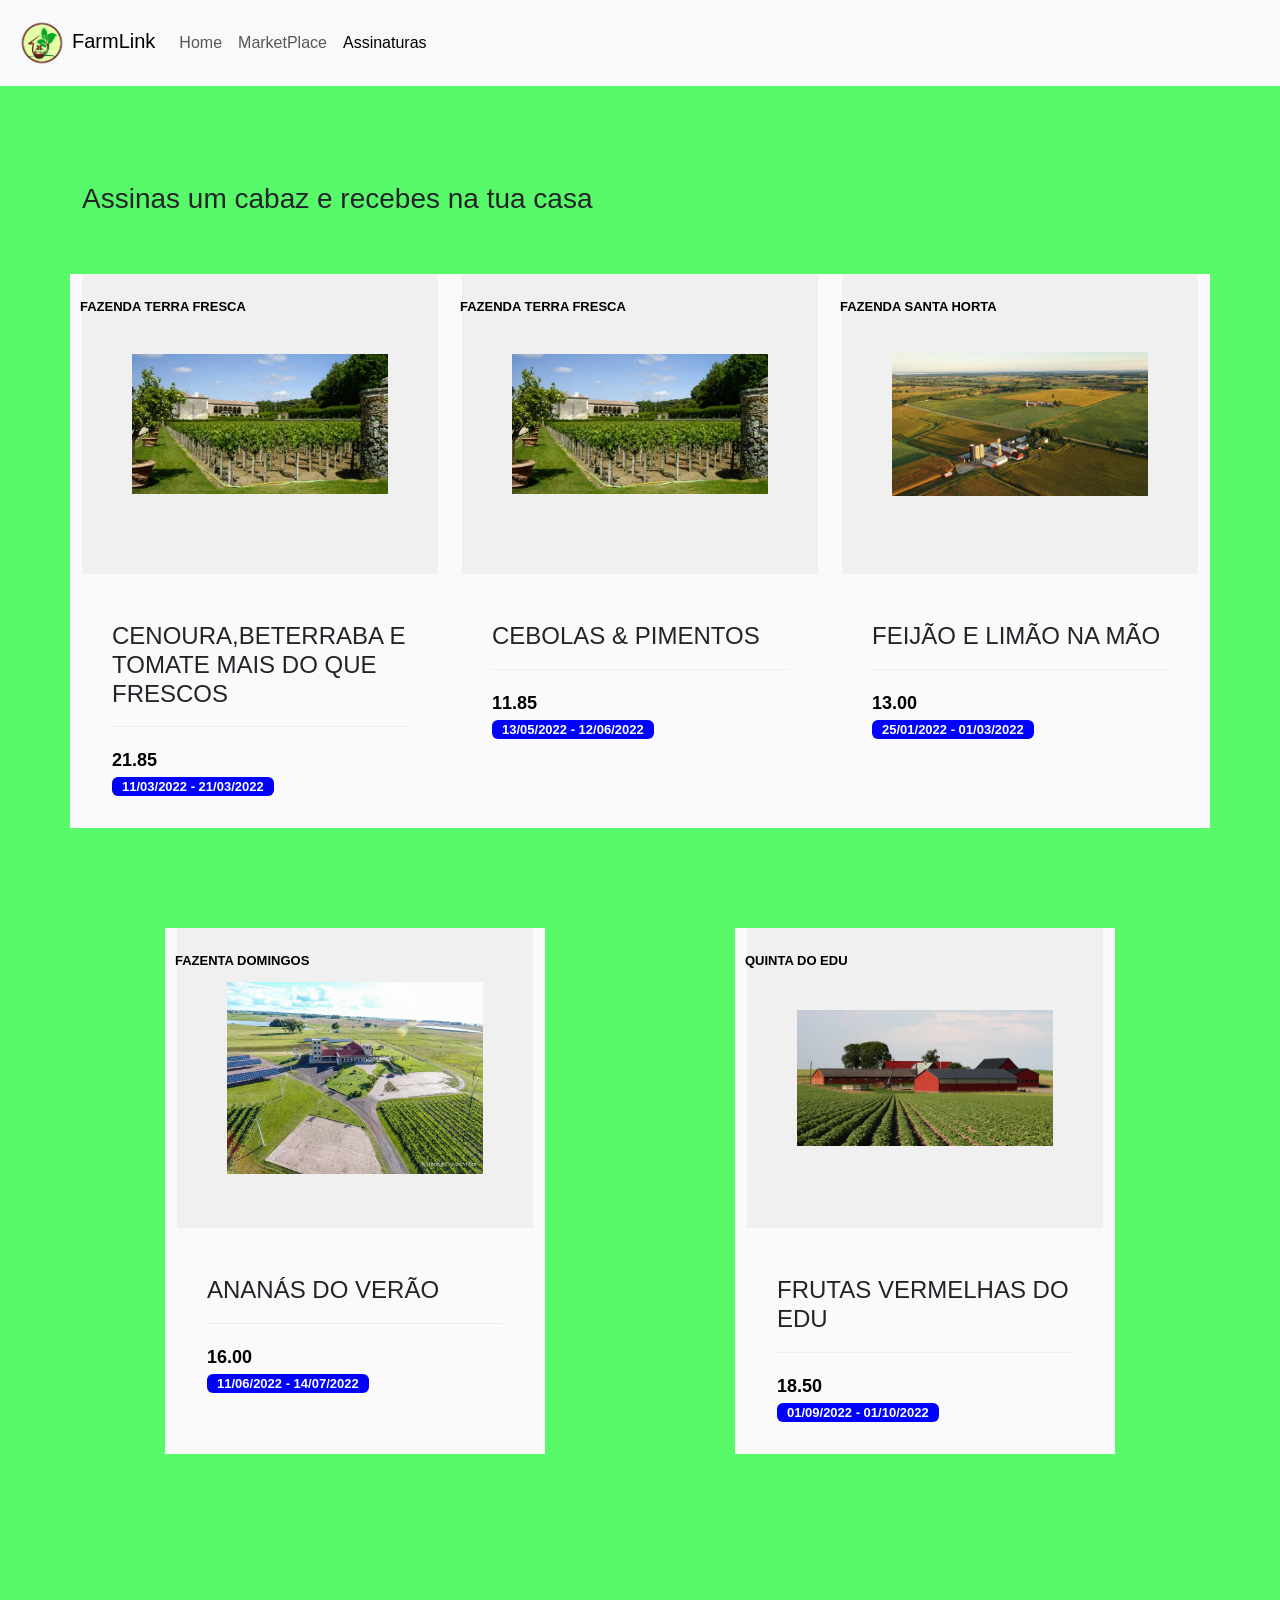
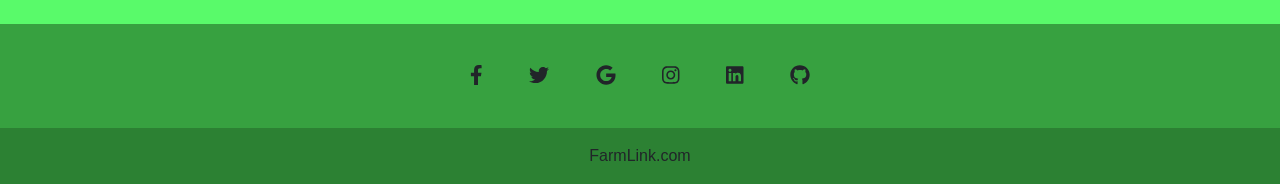
<file: html/subscription.html>
<!DOCTYPE html>
<html lang="en">
<head>
    <meta charset="UTF-8">
    <meta http-equiv="X-UA-Compatible" content="IE=edge">
    <meta name="viewport" content="width=device-width, initial-scale=1.0">
    <link rel="stylesheet" href="/all.css">
    <link rel="stylesheet" href="/jquery-ui.css">
    <link href="https://cdn.jsdelivr.net/npm/bootstrap@5.0.2/dist/css/bootstrap.min.css" rel="stylesheet" integrity="sha384-EVSTQN3/azprG1Anm3QDgpJLIm9Nao0Yz1ztcQTwFspd3yD65VohhpuuCOmLASjC" crossorigin="anonymous">

    <link rel="stylesheet" href="../style/assinatura.css">
    <link rel="stylesheet" href="../pictures/farm1.jpg">
    
    <link rel="shortcut icon" href="../pictures/logo.png" type="image/x-icon">
    <title>FarmLink - Cabazes para encomendar</title>
</head>
<body>
    <nav class="navbar navbar-expand-lg navbar-light bg-light">
        <div class="container-fluid">
          <a class="navbar-brand" href="/index.html"><img src="../pictures/logo.png" alt="" style="height: 60px; width: 60px;">FarmLink</a>
          <button class="navbar-toggler" type="button" data-bs-toggle="collapse" data-bs-target="#navbarText" aria-controls="navbarText" aria-expanded="false" aria-label="Toggle navigation">
            <span class="navbar-toggler-icon"></span>
          </button>
          <div class="collapse navbar-collapse" id="navbarText">
            <ul class="navbar-nav me-auto mb-2 mb-lg-0">
              <li class="nav-item">
                <a class="nav-link" href="/home_cliente.html">Home</a>
              </li>
              <li class="nav-item">
                <a class="nav-link" aria-current="page" href="/marketplace.html">MarketPlace</a>
              </li>
              <li class="nav-item">
                <a class="nav-link active" href="subscription.html">Assinaturas</a>
              </li>
            </ul>   
          </div>
        </div>
      </nav>
      <br><br>

      <br><br>

      <div class="d-flex justify-content-center">
        
        <div class="container">
          <h3>Assinas um cabaz e recebes na tua casa</h3>


          <div class="row g-12" data-bind="foreach:assinaturas">

            <div class="product-card hvr-grow">
              <div class="badgeTop" data-bind="text: getProducerNome(productorID)"></div>
              <div class="product-tumb">
                <a data-bind="click:pageTransition"><img data-bind="attr : {src: getProducerImg(productorID)}"  alt=""></a>
              </div>
              <div class="product-details">
                <span class="product-catagory"></span>
                <h4><a data-bind="text:título, click:pageTransition"></a></h4>
                <p></p>
                <div class="product-bottom-details">
                  <div class="product-price" data-bind="text:preco"></div>
                  <span class="badge badge-info badgeDate" data-bind="text:periodoEntrega"></span>
                </div>
              </div>
            </div>



                
                  

          </div>
              
        </div>

      </div>
      
      <br><br><br><br><br>
      <footer class="text-center text-white" style="background-color: #37a140;">
        <!-- Grid container -->
        <div class="container pt-4">
          <!-- Section: Social media -->
          <section class="mb-4">
            <!-- Facebook -->
            <a
              class="btn btn-link btn-floating btn-lg text-dark m-1"
              href="#!"
              role="button"
              data-mdb-ripple-color="dark"
              ><i class="fab fa-facebook-f"></i
            ></a>
      
            <!-- Twitter -->
            <a
              class="btn btn-link btn-floating btn-lg text-dark m-1"
              href="#!"
              role="button"
              data-mdb-ripple-color="dark"
              ><i class="fab fa-twitter"></i
            ></a>
      
            <!-- Google -->
            <a
              class="btn btn-link btn-floating btn-lg text-dark m-1"
              href="#!"
              role="button"
              data-mdb-ripple-color="dark"
              ><i class="fab fa-google"></i
            ></a>
      
            <!-- Instagram -->
            <a
              class="btn btn-link btn-floating btn-lg text-dark m-1"
              href="#!"
              role="button"
              data-mdb-ripple-color="dark"
              ><i class="fab fa-instagram"></i
            ></a>
      
            <!-- Linkedin -->
            <a
              class="btn btn-link btn-floating btn-lg text-dark m-1"
              href="#!"
              role="button"
              data-mdb-ripple-color="dark"
              ><i class="fab fa-linkedin"></i
            ></a>
            <!-- Github -->
            <a
              class="btn btn-link btn-floating btn-lg text-dark m-1"
              href="#!"
              role="button"
              data-mdb-ripple-color="dark"
              ><i class="fab fa-github"></i
            ></a>
          </section>
          <!-- Section: Social media -->
        </div>
        <!-- Grid container -->
      
        <!-- Copyright -->
        <div class="text-center text-dark p-3" style="background-color: rgba(0, 0, 0, 0.2);">
          <a class="text-dark" href="../index.html">FarmLink.com</a>
        </div>
        <!-- Copyright -->
      </footer>

    <script src ="/jquery-ui.js"></script>
    <script src="/all.js"></script>
    <script src="/knockout-3.5.1.js"></script>
    <script src="/jquery-3.6.0.min.js"></script>
    <script src="https://cdn.jsdelivr.net/npm/bootstrap@5.0.2/dist/js/bootstrap.bundle.min.js" integrity="sha384-MrcW6ZMFYlzcLA8Nl+NtUVF0sA7MsXsP1UyJoMp4YLEuNSfAP+JcXn/tWtIaxVXM" crossorigin="anonymous"></script>
    <script src="/localStorageController.js"></script>
    <script src="../js/subscriptionController.js"></script>
</body>
</html>
</file>
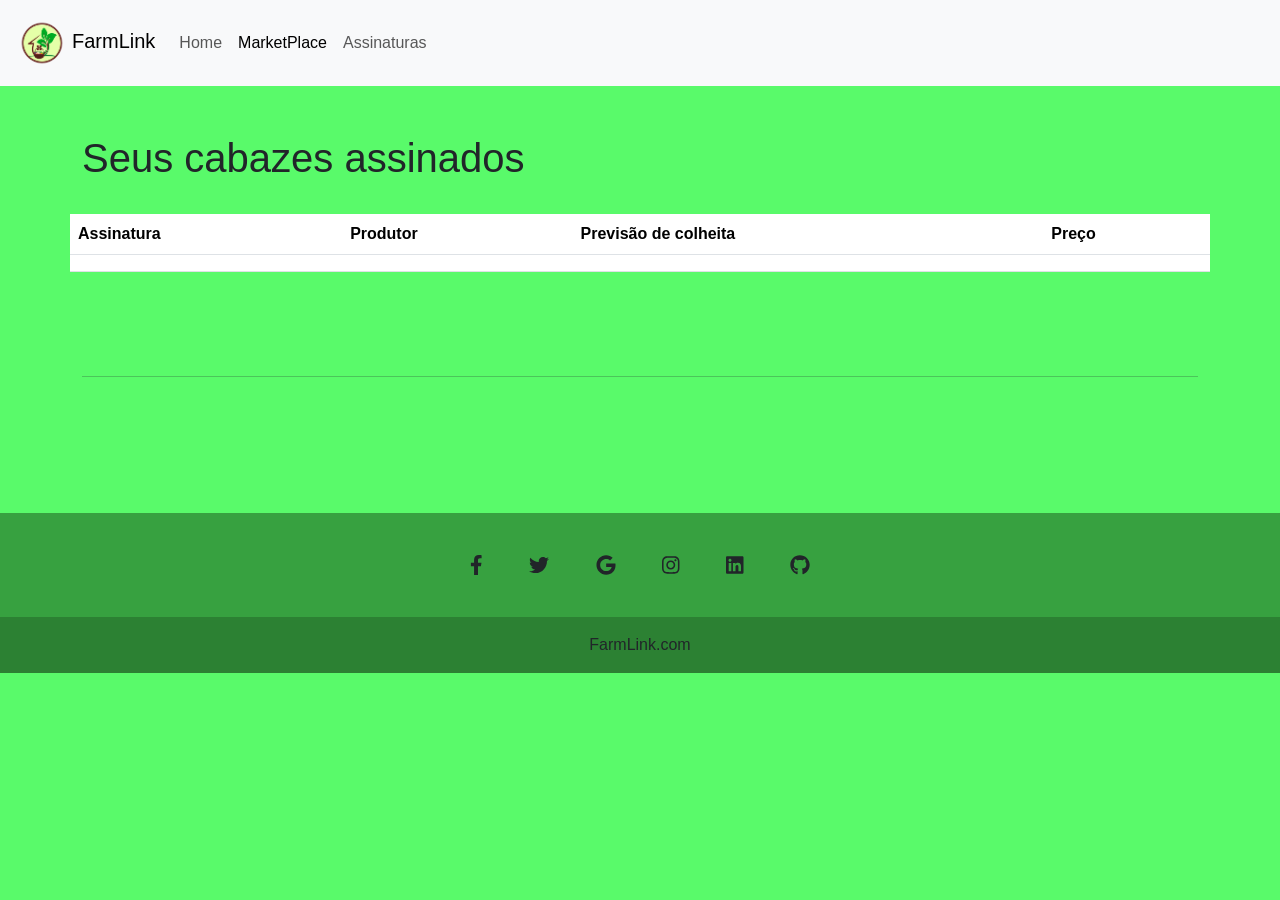
<file: html/subscriptions.html>
<!DOCTYPE html>
<html lang="en">
<head>
    <meta charset="UTF-8">
    <meta http-equiv="X-UA-Compatible" content="IE=edge">
    <meta name="viewport" content="width=device-width, initial-scale=1.0">
    <link rel="stylesheet" href="/all.css">
    <link rel="stylesheet" href="/jquery-ui.css">
    <link href="https://cdn.jsdelivr.net/npm/bootstrap@5.0.2/dist/css/bootstrap.min.css" rel="stylesheet" integrity="sha384-EVSTQN3/azprG1Anm3QDgpJLIm9Nao0Yz1ztcQTwFspd3yD65VohhpuuCOmLASjC" crossorigin="anonymous">

    <link rel="stylesheet" href="../style/signConfir.css">
    <style>
      .card{
        border-radius: 10px;
        
      }
      
    </style>
    <link rel="shortcut icon" href="../pictures/logo.png" type="image/x-icon">
    <title>FarmLink - Sing In</title>
</head>
<body>
    <nav class="navbar navbar-expand-lg navbar-light bg-light">
        <div class="container-fluid">
          <a class="navbar-brand" href="/index.html"><img src="../pictures/logo.png" alt="" style="height: 60px; width: 60px;">FarmLink</a>
          <button class="navbar-toggler" type="button" data-bs-toggle="collapse" data-bs-target="#navbarText" aria-controls="navbarText" aria-expanded="false" aria-label="Toggle navigation">
            <span class="navbar-toggler-icon"></span>
          </button>
          <div class="collapse navbar-collapse" id="navbarText">
            <ul class="navbar-nav me-auto mb-2 mb-lg-0">
              <li class="nav-item">
                <a class="nav-link" href="/home_cliente.html">Home</a>
              </li>
              <li class="nav-item">
                <a class="nav-link active" aria-current="page" href="/marketplace.html">MarketPlace</a>
              </li>
              <li class="nav-item">
                <a class="nav-link" href="subscription.html">Assinaturas</a>
              </li>
            </ul>   
          </div>
        </div>
      </nav>
      <br><br>

      <div class="d-flex justify-content-center">

       <div class="container">
            <h1 class="display-6">Seus cabazes assinados</h1><br>
            <div class="row g-12">
              <table class="table" style="background-color: #eaf7e7; color: black;">
                <thead>
                  <tr>
                    <th scope="col">Assinatura</th>
                    <th scope="col">Produtor</th>
                    <th scope="col">Previsão de colheita</th>
                    <th scope="col">Preço</th>
                  </tr>
                </thead>
                <tbody data-bind="foreach:assinaturas">
                  <tr data-bind="click:showDetails" data-bs-toggle="modal" data-bs-target="#exampleModal" style="cursor: pointer;">
                    <td data-bind="text:título"></td>
                    <td data-bind="text:getProdutorName(productorID)"></td>
                    <td data-bind="text:periodoEntrega"></td>
                    <td data-bind="text:precoTotal"></td>
                  </tr>
                </tbody>
              </table>

            </div>

          <br><br><br><hr>
          
        </div>

        

      </div>
        

      </div>
    </div>


    <div class="modal fade" id="exampleModal" tabindex="-1" aria-labelledby="exampleModalLabel" aria-hidden="true">
      <div class="modal-dialog">
        <div class="modal-content">
          <div class="modal-header">
            <p class="h4" data-bind="text:titulo"></p>
            <p class="h6" data-bind="text:produtor"></p>
          </div>
          <div class="modal-body">
            <br><br>
            <table class="table" style="background-color: #eaf7e7; color: black;">
              <thead>
                <tr>
                  <th scope="col">Produto</th>
                  <th scope="col">Quantidade</th>
                  <th scope="col">Tipo</th>
                </tr>
              </thead>
              <tbody data-bind="foreach:produtosArray">
                <tr>
                  <td data-bind="text:produto"></td>
                  <td data-bind="text:quantidade"></td>
                  <td data-bind="text:tipo"></td>
                </tr>
              </tbody>
            </table>
            <br><br>
            <p class="h6">Preço total : </p><p class="h6" data-bind="text:precoTotal"></p><br><br>
            <p class="h7">Data da próxima colheita : </p><p class="h7" data-bind="text:previsão"></p>
            <br><br><br>
          </div>
          <div class="modal-footer">
            <button type="button" class="btn btn-success" data-bs-dismiss="modal" >Concluir</button>
            <button type="button" class="btn btn-danger" >Cancelar assinatura</button>
          </div>
        </div>
      </div>
    </div>

    <br><br><br><br><br>
      <footer class="text-center text-white" style="background-color: #37a140;">
        <!-- Grid container -->
        <div class="container pt-4">
          <!-- Section: Social media -->
          <section class="mb-4">
            <!-- Facebook -->
            <a
              class="btn btn-link btn-floating btn-lg text-dark m-1"
              href="#!"
              role="button"
              data-mdb-ripple-color="dark"
              ><i class="fab fa-facebook-f"></i
            ></a>
      
            <!-- Twitter -->
            <a
              class="btn btn-link btn-floating btn-lg text-dark m-1"
              href="#!"
              role="button"
              data-mdb-ripple-color="dark"
              ><i class="fab fa-twitter"></i
            ></a>
      
            <!-- Google -->
            <a
              class="btn btn-link btn-floating btn-lg text-dark m-1"
              href="#!"
              role="button"
              data-mdb-ripple-color="dark"
              ><i class="fab fa-google"></i
            ></a>
      
            <!-- Instagram -->
            <a
              class="btn btn-link btn-floating btn-lg text-dark m-1"
              href="#!"
              role="button"
              data-mdb-ripple-color="dark"
              ><i class="fab fa-instagram"></i
            ></a>
      
            <!-- Linkedin -->
            <a
              class="btn btn-link btn-floating btn-lg text-dark m-1"
              href="#!"
              role="button"
              data-mdb-ripple-color="dark"
              ><i class="fab fa-linkedin"></i
            ></a>
            <!-- Github -->
            <a
              class="btn btn-link btn-floating btn-lg text-dark m-1"
              href="#!"
              role="button"
              data-mdb-ripple-color="dark"
              ><i class="fab fa-github"></i
            ></a>
          </section>
          <!-- Section: Social media -->
        </div>
        <!-- Grid container -->
      
        <!-- Copyright -->
        <div class="text-center text-dark p-3" style="background-color: rgba(0, 0, 0, 0.2);">
          <a class="text-dark" href="../index.html">FarmLink.com</a>
        </div>
        <!-- Copyright -->
      </footer>


    <script src ="/jquery-ui.js"></script>
    <script src="/all.js"></script>
    <script src="/knockout-3.5.1.js"></script>
    <script src="/jquery-3.6.0.min.js"></script>
    <script src="https://cdn.jsdelivr.net/npm/bootstrap@5.0.2/dist/js/bootstrap.bundle.min.js" integrity="sha384-MrcW6ZMFYlzcLA8Nl+NtUVF0sA7MsXsP1UyJoMp4YLEuNSfAP+JcXn/tWtIaxVXM" crossorigin="anonymous"></script>
    <script src="../js/subscriptions.js"></script>
    <script src="/localStorageController.js"></script>
</body>
</html>
</file>
<file: style/producer.css>
body{
    background-color: #59fa6a;
    font-family: Arial, Helvetica, sans-seriff;
    overflow-x: hidden;

}


Img{
    width: 150px;
    height: 150px;
}

.paymentImg {
    width: 120px;
    height: 65px;
}

.jumbimg{
    margin:0px; padding:0px; height:500px; width: 1400px;  margin-bottom:20px;
    background: transparent; background-position:center center;
    background-repeat:no-repeat; background-size:cover;
    border-radius: 15px;
}

.produtoCard{
    margin: 25px;
}

.produtoImg{
    width: 250px;
    height: 250px;
    background-size: cover;
}

.tabelaprodutos{
    padding-left: 15px;
}


.hvr-grow {
    display: inline-block;
    vertical-align: middle;
    -webkit-transform: perspective(1px) translateZ(0);
    transform: perspective(1px) translateZ(0);
    box-shadow: 0 0 1px rgba(0, 0, 0, 0);
    -webkit-transition-duration: 0.3s;
    transition-duration: 0.3s;
    -webkit-transition-property: transform;
    transition-property: transform;
}
.hvr-grow:hover, .hvr-grow:focus, .hvr-grow:active {
    -webkit-transform: scale(1.1);
    transform: scale(1.1);
  }
</file>
<file: MainStyles.css>
body{
    background-color: #59fa6a;
    font-family: Arial, Helvetica, sans-seriff;

}

.farmImg{
    width: 600px;
    height: 400px;
    padding: 10px;
}

.car{
    padding-top: 15px;
}

.carImg{
    width: 410px;
    height: 600px;
    
}

Img{
    width: 150px;
    height: 150px;
}

.prodcard{
    margin: 15px;
}

.prodcol{
    padding-left: 5px;
}

div.headColor{
    background-color: aliceblue;
    height: 45px;
    font-size: small;

    border-style: ridge;
}

h1.display-6{
    font-size: x-large;
}


div.formRow{
    padding-top: 10px;
    padding-bottom: 10px;
}

.jumbotron {
    margin:0px; padding:0px; height:300px; margin-bottom:20px;
    background: transparent; background-position:center center;
    background-repeat:no-repeat; background-size:cover;
}


.hvr-grow {
    display: inline-block;
    vertical-align: middle;
    -webkit-transform: perspective(1px) translateZ(0);
    transform: perspective(1px) translateZ(0);
    box-shadow: 0 0 1px rgba(0, 0, 0, 0);
    -webkit-transition-duration: 0.3s;
    transition-duration: 0.3s;
    -webkit-transition-property: transform;
    transition-property: transform;
}
.hvr-grow:hover, .hvr-grow:focus, .hvr-grow:active {
    -webkit-transform: scale(1.1);
    transform: scale(1.1);
  }
</file>
<file: style/signConfir.css>
img{
    background-size: contain;
}

body{
    background-color: #59fa6a;
    font-family: Arial, Helvetica, sans-seriff;
    overflow-x: hidden;

}

body
{
    font-family: 'Roboto', sans-serif;
}
a
{
    text-decoration: none;
}
.paymentImg {
    width: 120px;
    height: 65px;
}


.hvr-grow {
    display: inline-block;
    vertical-align: middle;
    -webkit-transform: perspective(1px) translateZ(0);
    transform: perspective(1px) translateZ(0);
    box-shadow: 0 0 1px rgba(0, 0, 0, 0);
    -webkit-transition-duration: 0.3s;
    transition-duration: 0.3s;
    -webkit-transition-property: transform;
    transition-property: transform;
}
.hvr-grow:hover, .hvr-grow:focus, .hvr-grow:active {
    -webkit-transform: scale(1.1);
    transform: scale(1.1);
  }
</file>
<file: style/assinatura.css>
.CardSig{
    margin: 25px;
}

img{
    background-size: contain;
}

body{
    background-color: #59fa6a;
    font-family: Arial, Helvetica, sans-seriff;
    overflow-x: hidden;

}


@import url('https://fonts.googleapis.com/css?family=Roboto:400,500,700');
*
{
    -webkit-box-sizing: border-box;
            box-sizing: border-box;
    margin: 0;
    padding: 0;
}


body
{
    font-family: 'Roboto', sans-serif;
}
a
{
    text-decoration: none;
}
.paymentImg {
    width: 120px;
    height: 65px;
}
.product-card {
    width: 380px;
    position: relative;
    box-shadow: 0 2px 7px #dfdfdf;
    margin: 50px auto;
    background: #fafafa;
}

.badgeTop {
    position: absolute;
    left: 0;
    top: 20px;
    text-transform: uppercase;
    font-size: 13px;
    font-weight: 700;
    color: #000000;
    padding: 3px 10px;
}

.badgeDate {
    left: 0;
    top: 20px;
    font-size: 13px;
    font-weight: 700;
    background: blue;
    color: #fff;
    padding: 3px 10px;
}

.product-tumb {
    display: flex;
    align-items: center;
    justify-content: center;
    height: 300px;
    padding: 50px;
    background: #f0f0f0;
}

.product-tumb img {
    max-width: 100%;
    max-height: 100%;
}

.product-details {
    padding: 30px;
}

.product-catagory {
    display: block;
    font-size: 12px;
    font-weight: 700;
    text-transform: uppercase;
    color: #ccc;
    margin-bottom: 18px;
}

.product-details h4 a {
    font-weight: 500;
    display: block;
    margin-bottom: 18px;
    text-transform: uppercase;
    color: #363636;
    text-decoration: none;
    transition: 0.3s;
}

.product-details h4 a:hover {
    color: #fbb72c;
}

.product-details p {
    font-size: 15px;
    line-height: 22px;
    margin-bottom: 18px;
    color: #999;
}

.product-bottom-details {
    overflow: hidden;
    border-top: 1px solid #eee;
    padding-top: 20px;
}

.product-bottom-details div {
    float: left;
    width: 50%;
}

.product-price {
    font-size: 18px;
    color: #000000;
    font-weight: 600;
}

.product-price small {
    font-size: 80%;
    font-weight: 400;
    text-decoration: line-through;
    display: inline-block;
    margin-right: 5px;
}

.product-links {
    text-align: right;
}

.product-links a {
    display: inline-block;
    margin-left: 5px;
    color: #e1e1e1;
    transition: 0.3s;
    font-size: 17px;
}

.product-links a:hover {
    color: #fbb72c;
}


.hvr-grow {
    display: inline-block;
    vertical-align: middle;
    -webkit-transform: perspective(1px) translateZ(0);
    transform: perspective(1px) translateZ(0);
    box-shadow: 0 0 1px rgba(0, 0, 0, 0);
    -webkit-transition-duration: 0.3s;
    transition-duration: 0.3s;
    -webkit-transition-property: transform;
    transition-property: transform;
}
.hvr-grow:hover, .hvr-grow:focus, .hvr-grow:active {
    -webkit-transform: scale(1.1);
    transform: scale(1.1);
  }
</file>
